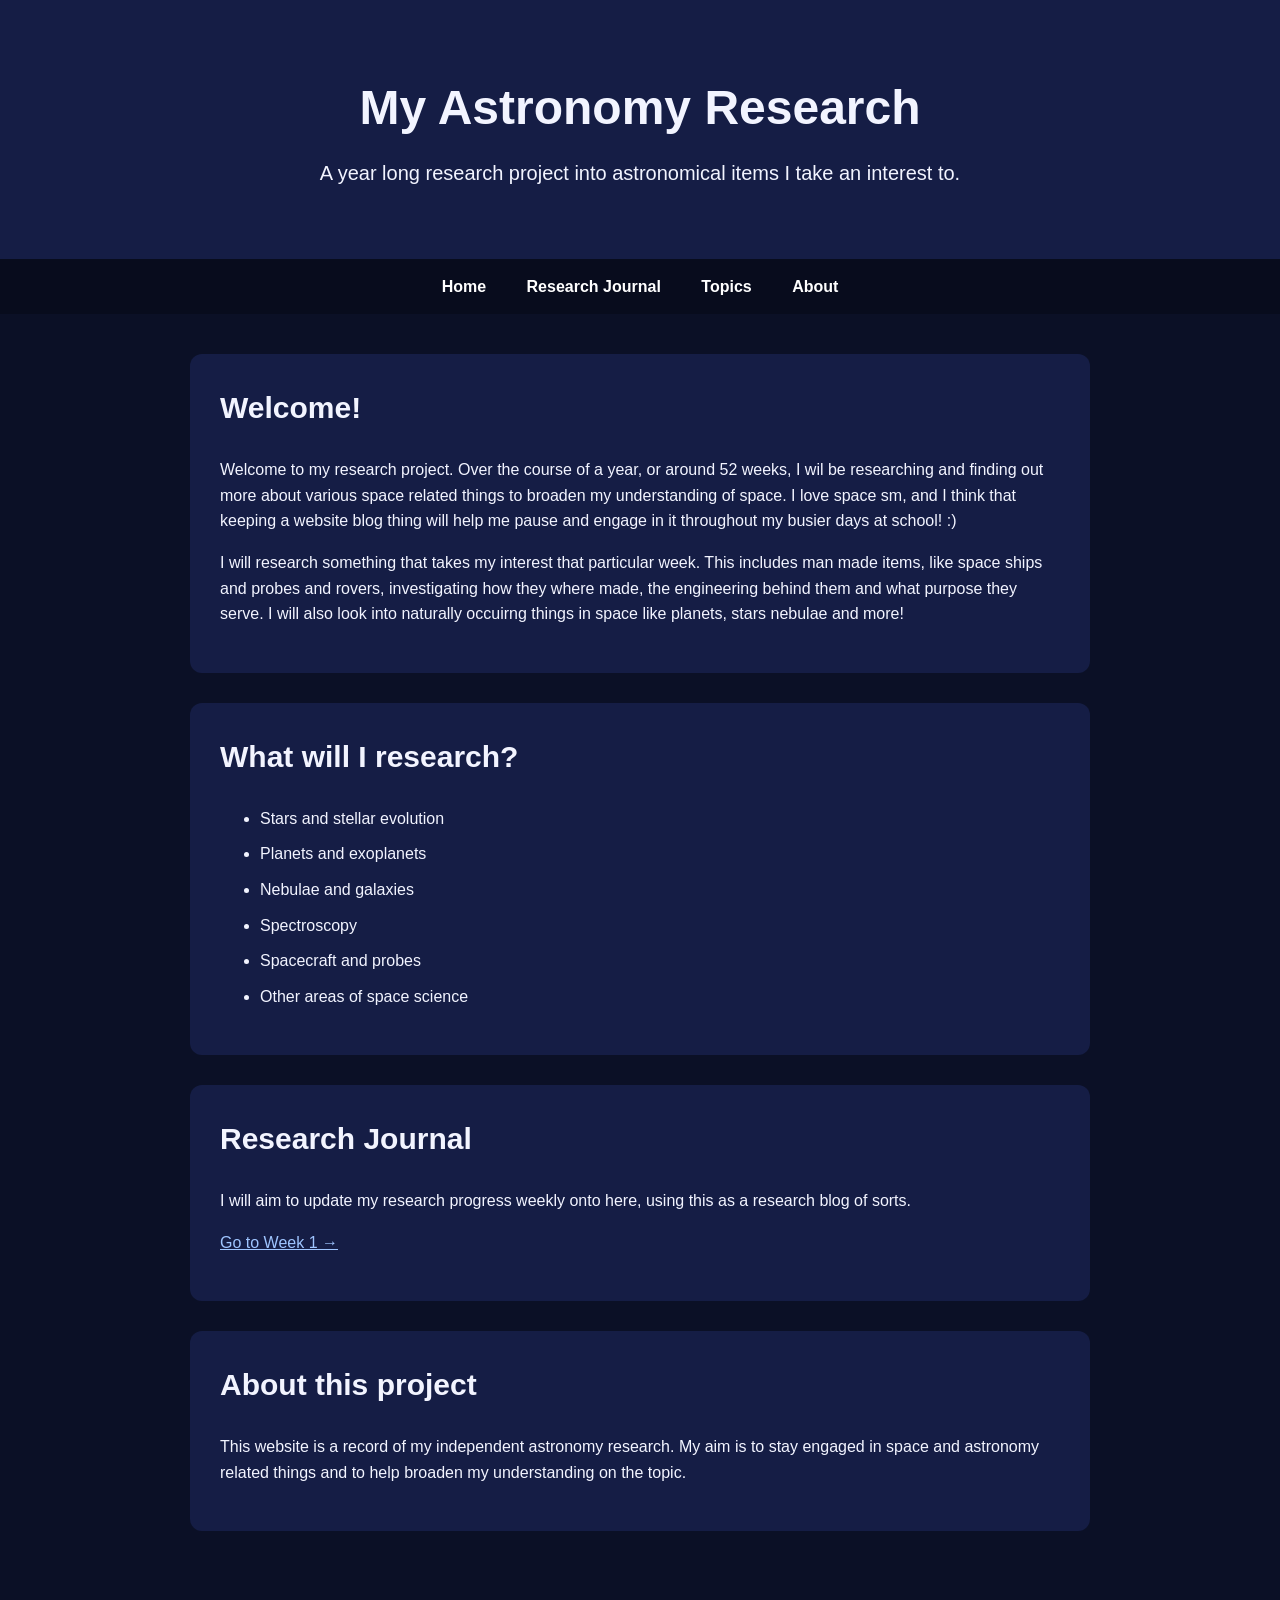
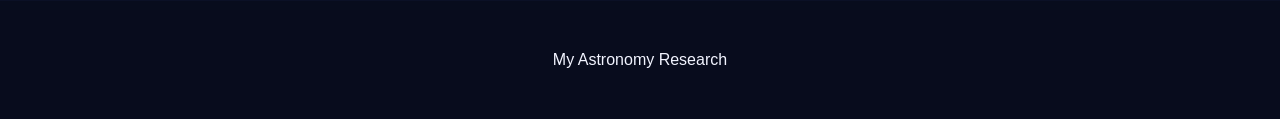
<file: index.html>
<!DOCTYPE html>
<html lang="en">

<head>
    <meta charset="UTF-8">
    <title>My Astronomy Research</title>
    <link rel="stylesheet" href="style.css">
</head>

<body>

    <header>
        <h1>My Astronomy Research</h1>
        <p>A year long research project into astronomical items I take an interest to.</p>
    </header>

    <nav>
        <a href="index.html">Home</a>
        <a href="research-journal.html">Research Journal</a>
        <a href="#topics">Topics</a>
        <a href="#about">About</a>
    </nav>

    <main>

        <section>
            <h2>Welcome!</h2>

            <p>
              Welcome to my research project. Over the course of a year,
              or around 52 weeks, I wil be researching and finding out more
              about various space related things to broaden my understanding
              of space. I love space sm, and I think that keeping a website blog
                thing will help me pause and engage in it throughout my busier days at school!
                :)
            </p>

            <p>
              I will research something that takes my interest that
              particular week. This includes man made items, like space ships and 
              probes and rovers, investigating how they where made, the engineering 
              behind them and what purpose they serve. I will also look into
              naturally occuirng things in space like planets, stars nebulae and more!
            </p>
        </section>

        <section id="topics">
            <h2>What will I research?</h2>
          

            <ul>
                <li>Stars and stellar evolution</li>
                <li>Planets and exoplanets</li>
                <li>Nebulae and galaxies</li>
                <li>Spectroscopy</li>
                <li>Spacecraft and probes</li>
                <li>Other areas of space science</li>
            </ul>
        </section>

        <section>
            <h2>Research Journal</h2>

            <p>
              I will aim to update my research progress weekly onto here,
              using this as a research blog of sorts.
            </p>

            <p>
                <a href="week-1a.html">Go to Week 1 →</a>
            </p>
        </section>

        <section id="about">
            <h2>About this project</h2>

            <p>
                This website is a record of my independent astronomy research.
                My aim is to stay engaged in space and astronomy related things 
                and to help broaden my understanding on the topic.
            </p>
        </section>

    </main>

    <footer>
        <p>My Astronomy Research</p>
    </footer>

</body>
</file>
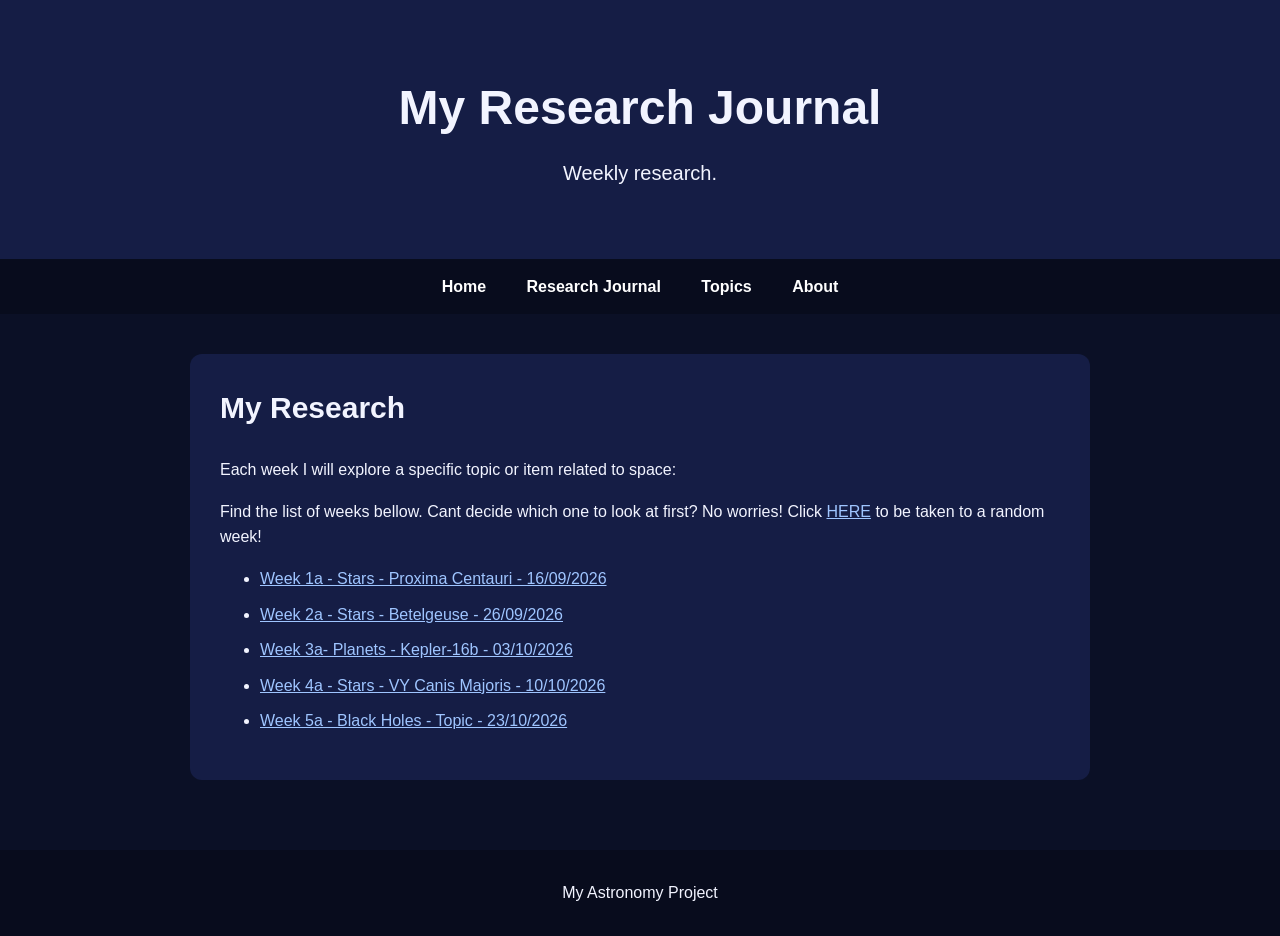
<file: research-journal.html>
<!DOCTYPE html>
<html lang="en">

<head>
  <meta charset="UTF=8">
  <title> Research Journal</title>
  <link rel="stylesheet" href="style.css">
</head>

<body>
  
  <header> 
  <h1>My Research Journal</h1>
  <p> Weekly research.</p>
  </header>

  <nav>
    <a href="index.html">Home</a>
    <a href="research-journal.html">Research Journal</a>
    <a href="index.html#topics">Topics</a>
    <a href="index.html#about">About</a>
  </nav>
  
  <main>

      <section>
        <h2>My Research</h2>

        <p>
          Each week I will explore a specific topic or item related to space:
        </p>
        <p>
          Find the list of weeks bellow. Cant decide which one to look at first? No worries!
          Click  <a href="week-1a" onclick="randomWeek(event)">HERE</a> to be taken to a random week!
        </p>
        <ul>
          <li><a href="week-1a.html">Week 1a - Stars - Proxima Centauri - 16/09/2026</a></li>
          <li><a href="week-2a.html">Week 2a - Stars - Betelgeuse - 26/09/2026</a></li>
          <li><a href="week-3a.html">Week 3a- Planets - Kepler-16b - 03/10/2026</a></li>
          <li><a href="week-4a.html">Week 4a - Stars - VY Canis Majoris - 10/10/2026</a></li>
          <li><a href="week-5a.html">Week 5a - Black Holes - Topic - 23/10/2026</a></li>
        </ul>
      
      </section>
  
  </main>

  <footer>
    My Astronomy Project
  </footer>

<script>
  function randomWeek(event) {
    event.preventDefault();
    
    const weeks = [
        "week-1a.html",
        "week-2a.html",
        "week-3a.html",
        "week-4a.html",
        "week-5a.html"
    ];

        const randomNumber = Math.floor(Math.random() * weeks.length);

        window.location.href = weeks[randomNumber];
    }
</script>
  
</body>

</html>
</file>
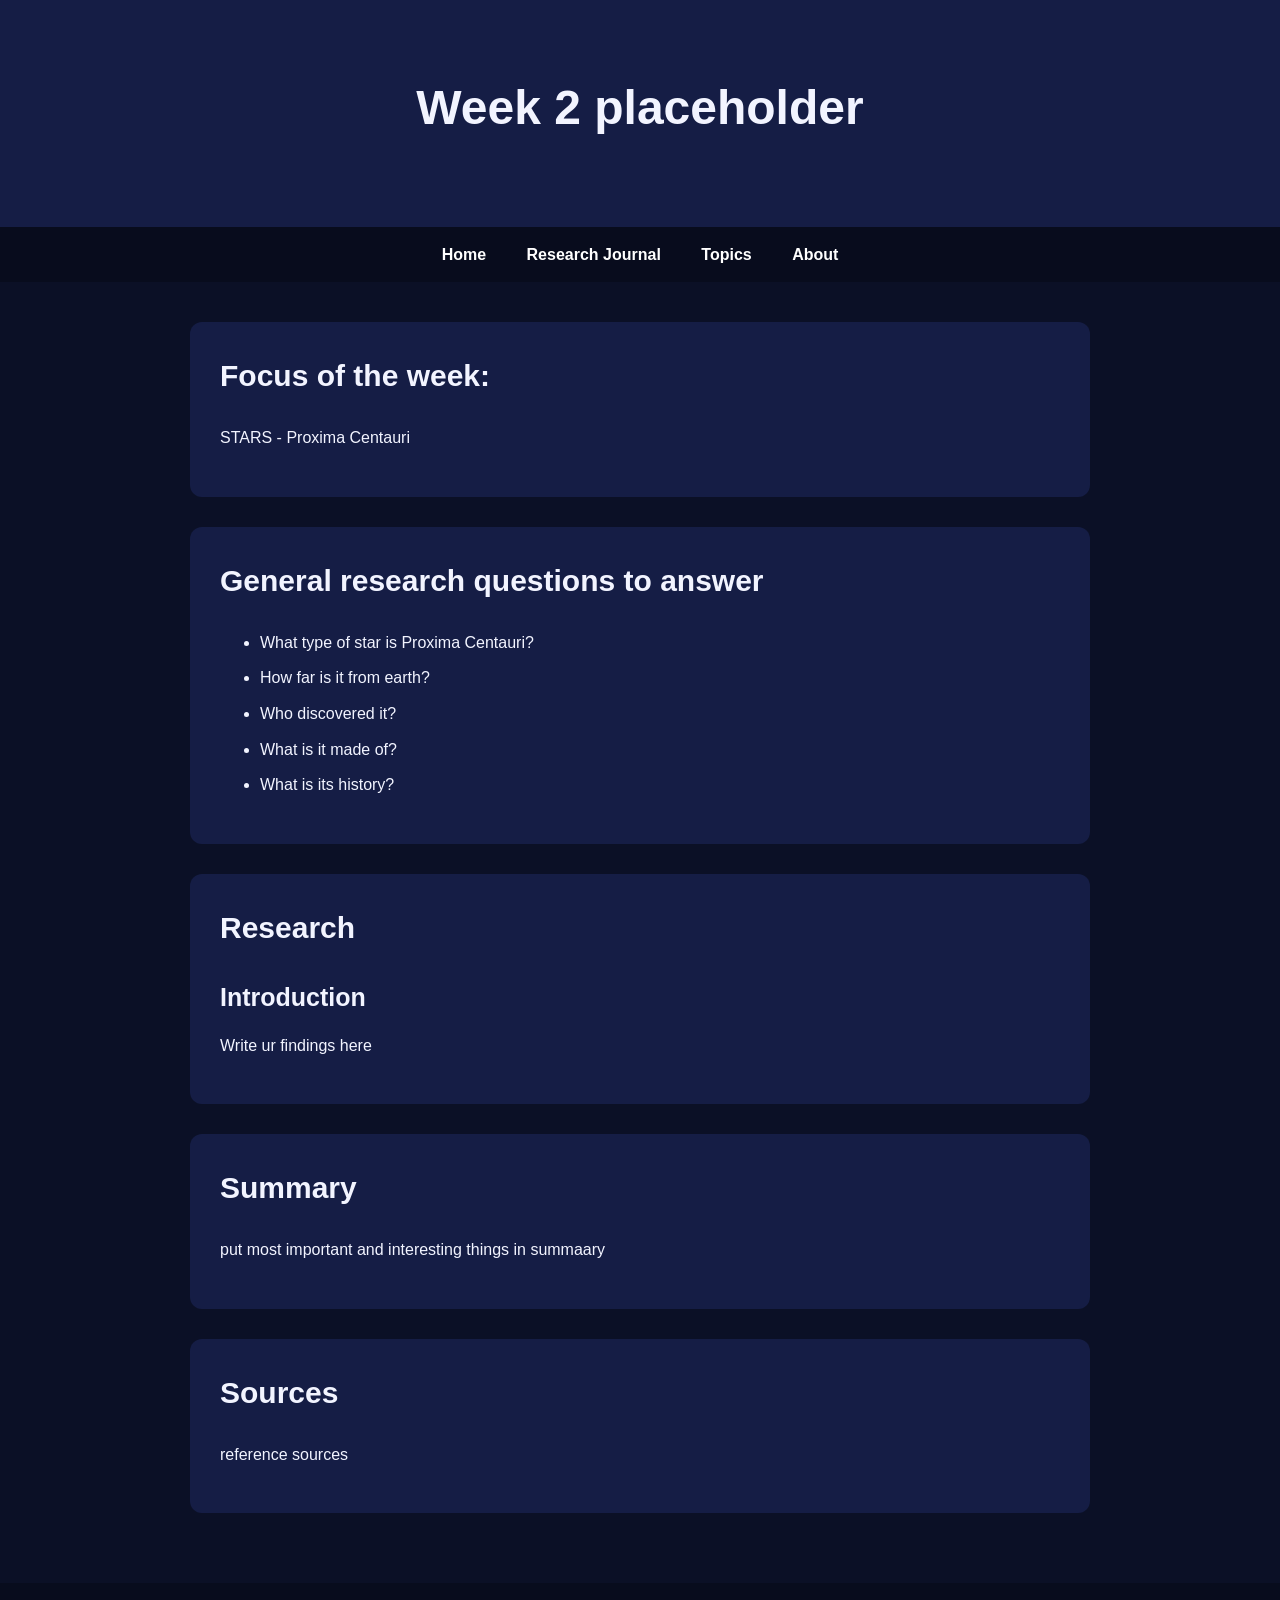
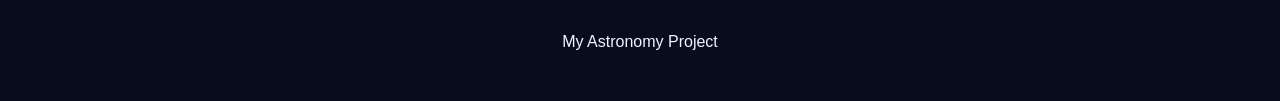
<file: template.html>
<!DOCTYPE html>
<html lang="en">

<head>
  <meta charset="UTF-8">
  <title>Week 2 placeholder </title>
  <link rel="stylesheet" href="style.css">
</head>

<body>
  <header>
    <h1>Week 2 placeholder</h1>
  </header>

  <nav>
    <a href="index.html">Home</a>
    <a href="research-journal.html">Research Journal</a>
    <a href="index.html#topics">Topics</a>
    <a href="index.html#about">About</a>
  </nav>

  <main>

    <section>
      <h2> Focus of the week:</h2>

      <p>
        STARS - Proxima Centauri
      </p>
    </section>

    <section>
      <h2> General research questions to answer</h2>

      <ul>
        <li>What type of star is Proxima Centauri?</li>
        <li>How far is it from earth?</li>
        <li>Who discovered it?</li>
        <li>What is it made of?</li>
        <li>What is its history?</li>
      </ul>
    </section>

    <section>
      <h2> Research</h2>
      <h3>Introduction</h3>
      <p>
        Write ur findings here
      </p>
    </section>

      <section>
        <h2>Summary</h2>

        <p>
          put most important and interesting things in summaary
        </p>
      </section>

    <section>
      <h2>Sources</h2>
       <p>
         reference sources
       </p>
    </section>
  </main>

  <footer>
   <p>My Astronomy Project</p>
  </footer>
  
</body>

</html>
</file>
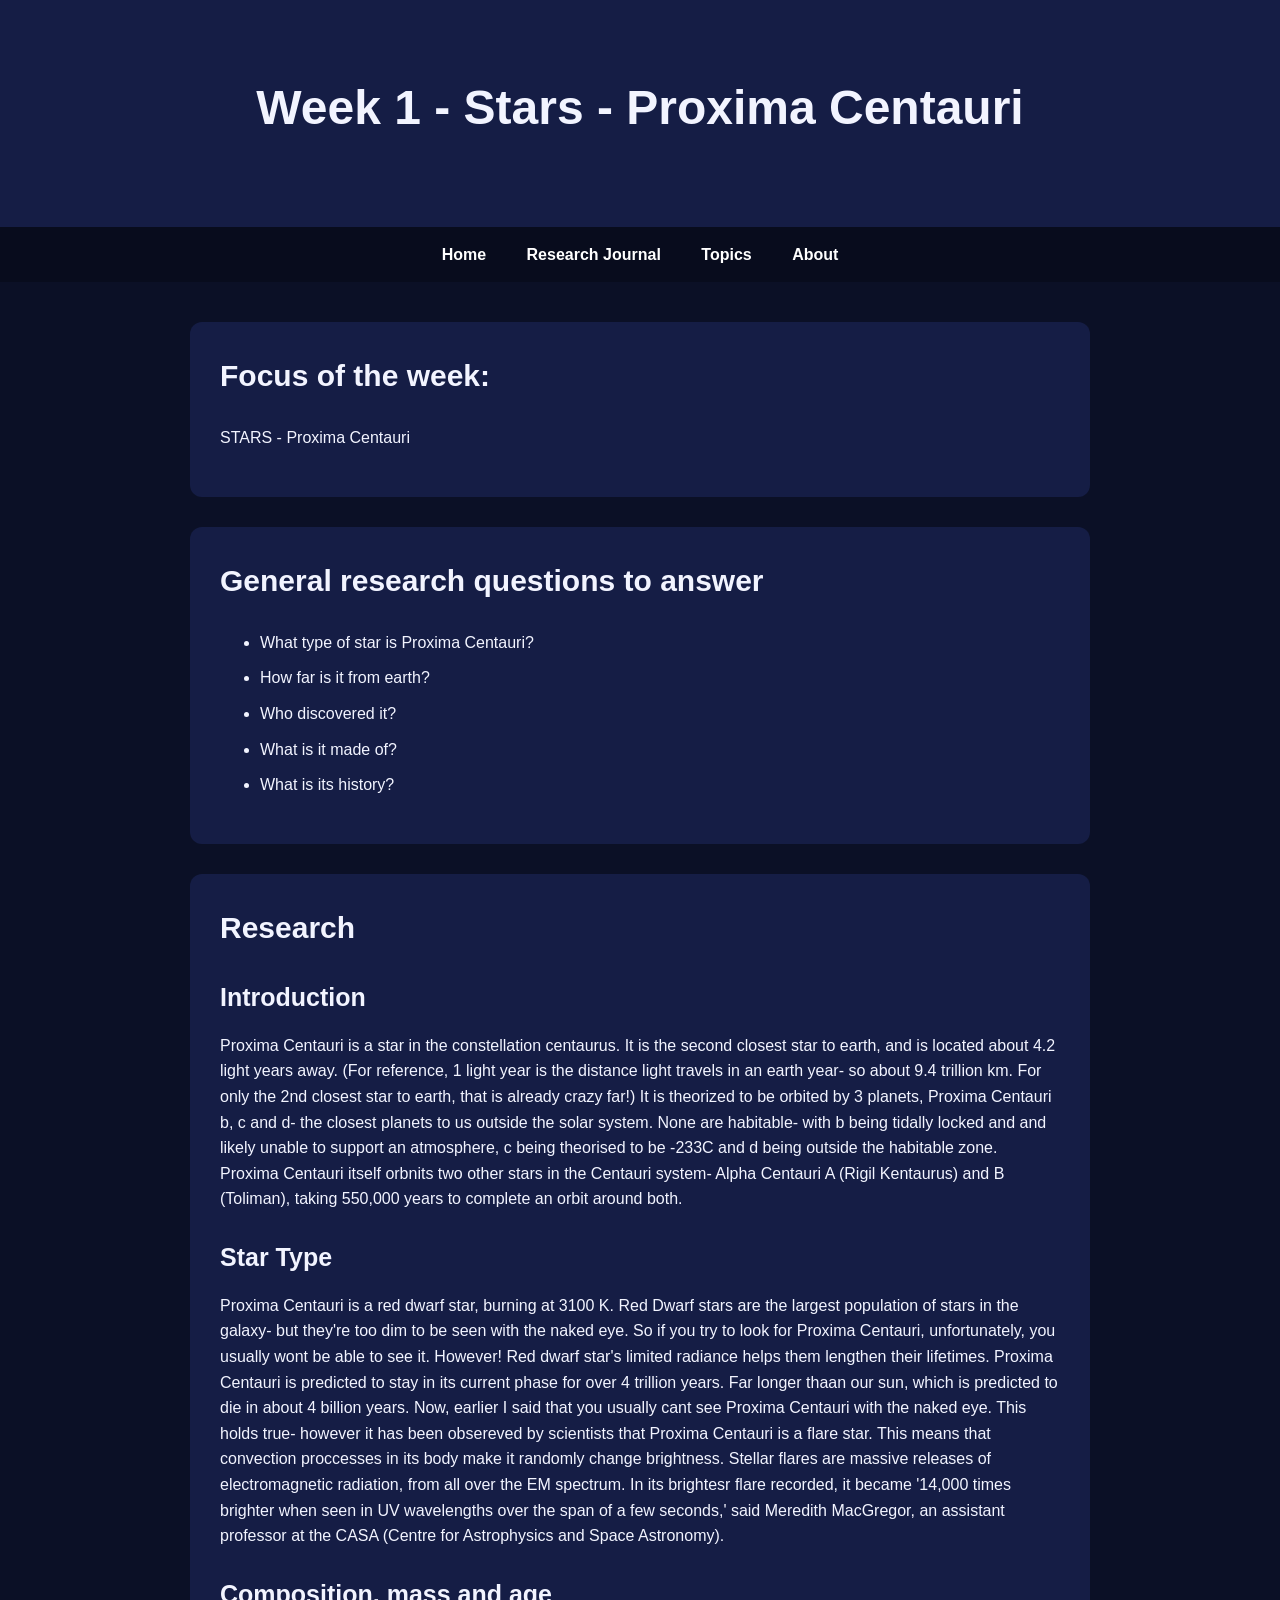
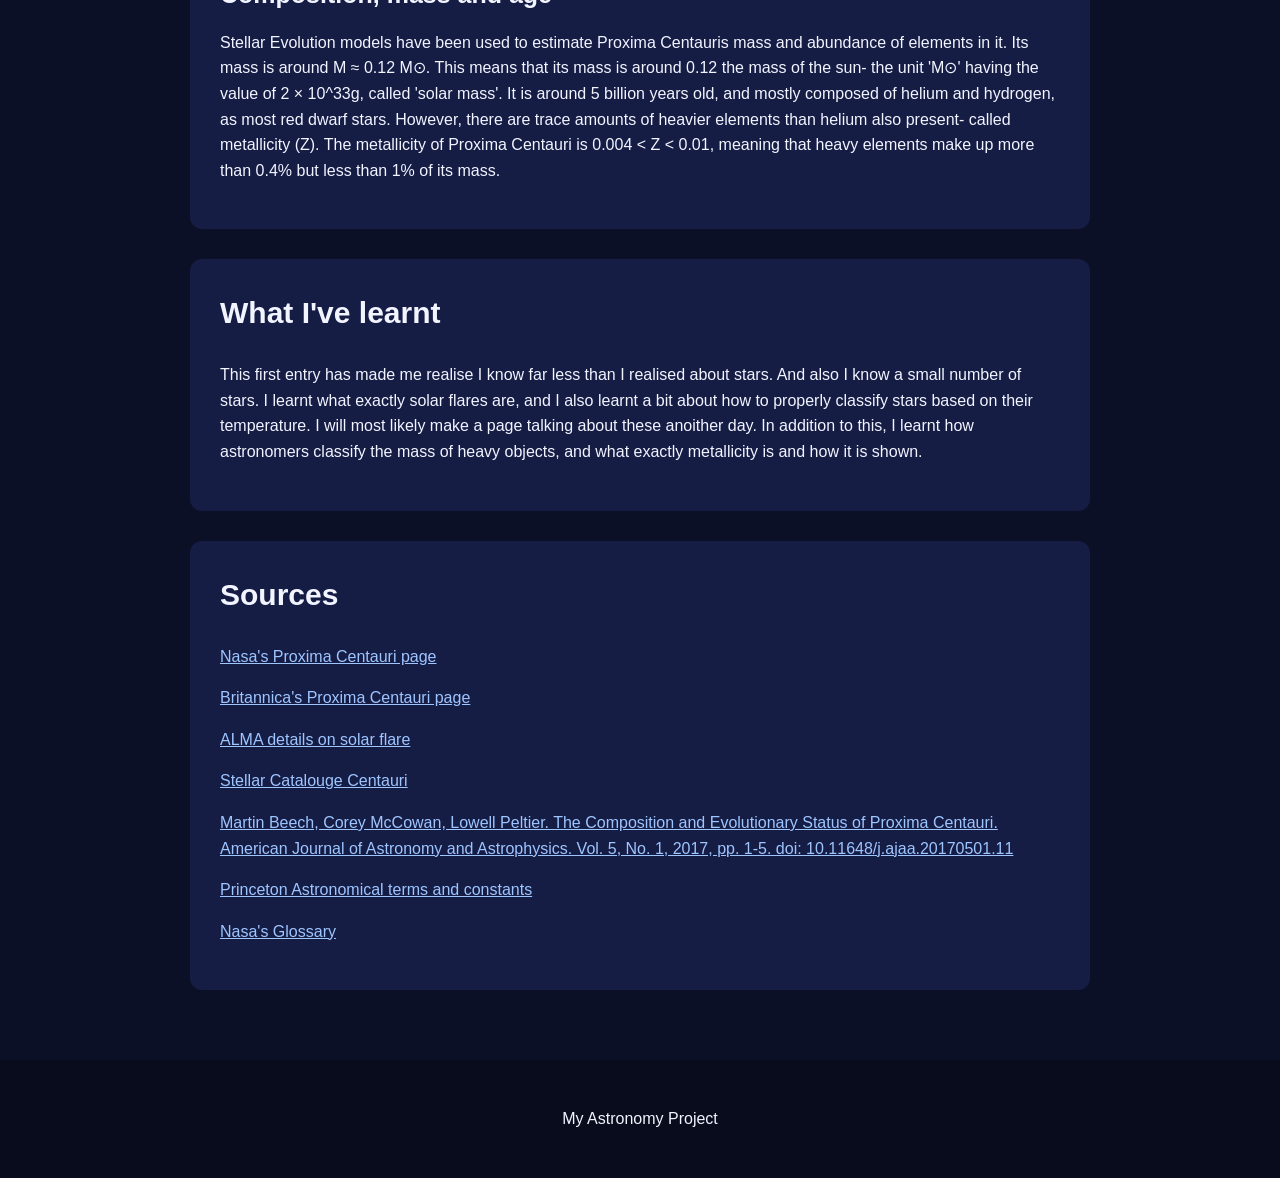
<file: week-1.html>
<!DOCTYPE html>
<html lang="en">

<head>
  <meta charset="UTF-8">
  <title>Week 1 - Stars - Proxima Centauri </title>
  <link rel="stylesheet" href="style.css">
</head>

<body>
  <header>
    <h1>Week 1 - Stars - Proxima Centauri</h1>
  </header>

  <nav>
    <a href="index.html">Home</a>
    <a href="research-journal.html">Research Journal</a>
    <a href="index.html#topics">Topics</a>
    <a href="index.html#about">About</a>
  </nav>

  <main>

    <section>
      <h2> Focus of the week:</h2>

      <p>
        STARS - Proxima Centauri
      </p>
    </section>

    <section>
      <h2> General research questions to answer</h2>

      <ul>
        <li>What type of star is Proxima Centauri?</li>
        <li>How far is it from earth?</li>
        <li>Who discovered it?</li>
        <li>What is it made of?</li>
        <li>What is its history?</li>
      </ul>
    </section>

    <section>
      <h2> Research</h2>
      <h3>Introduction</h3>
      <p>
        Proxima Centauri is a star in the constellation centaurus. It is the second closest star to earth, and is located about 4.2 light years away. (For reference, 1 light year is the distance light travels in an earth year-
        so about 9.4 trillion km. For only the 2nd closest star to earth, that is already crazy far!)
        It is theorized to be orbited by 3 planets, Proxima Centauri b, c and d- the closest planets to us outside the solar system. None are habitable- with b being tidally locked and
        and likely unable to support an atmosphere, c being theorised to be -233C and d being outside the habitable zone.
        Proxima Centauri itself orbnits two other stars in the Centauri system- Alpha Centauri A (Rigil Kentaurus) and B (Toliman), taking 550,000 years to complete an orbit around both.
        </p>
      <h3>Star Type</h3>
      <p>Proxima Centauri is a red dwarf star, burning at 3100 K. Red Dwarf stars are the largest population of stars in the galaxy- but they're too dim to be seen with the naked eye.
        So if you try to look for Proxima Centauri, unfortunately, you usually wont be able to see it. However! Red dwarf star's limited radiance helps them lengthen their lifetimes. Proxima Centauri is predicted to stay
        in its current phase for over 4 trillion years. Far longer thaan our sun, which is predicted to die in about 4 billion years.
        Now, earlier I said that you usually cant see Proxima Centauri with the naked eye. This holds true- however it has been obsereved by scientists that Proxima Centauri is a flare star. This means that convection proccesses
        in its body make it randomly change brightness. Stellar flares are massive releases of electromagnetic radiation, from all over the EM spectrum. In its brightesr flare recorded, it became '14,000 times brighter when
        seen in UV wavelengths over the span of a few seconds,' said Meredith MacGregor, an assistant professor at the CASA (Centre for Astrophysics and Space Astronomy).
      </p>
      <h3>Composition, mass and age</h3>
      <p>Stellar Evolution models have been used to estimate Proxima Centauris mass and abundance of elements in it. Its mass
      is around M ≈ 0.12 M⊙. This means that its mass is around 0.12 the mass of the sun- the unit 'M⊙' having the value of
       2 × 10^33g, called 'solar mass'. It is around 5 billion years old, and mostly composed of helium and hydrogen,
        as most red dwarf stars. However, there are trace amounts of heavier elements than helium also present- called metallicity (Z). The metallicity of 
        Proxima Centauri is 0.004 < Z < 0.01, meaning that heavy elements make up more than 0.4% but less than 1% of its mass.
        
      </p>
    </section>

      <section>
        <h2>What I've learnt</h2>
        <p>This first entry has made me realise I know far less than I realised about stars. And also I know a small number of stars. I learnt what exactly solar flares are,
          and I also learnt a bit about how to properly classify stars based on their temperature. I will most likely make
          a page talking about these anoither day. In addition to this, I learnt how astronomers classify the mass of heavy objects, and 
          what exactly metallicity is and how it is shown. 
        </p>
      </section>

    <section>
      <h2>Sources</h2>
      
       <p>  <a href="https://science.nasa.gov/asset/hubble/proxima-centauri/">Nasa's Proxima Centauri page</a> </p>
       <p>  <a href="https://www.britannica.com/science/Proxima-Centauri">Britannica's Proxima Centauri page</a> </p>
       <p>  <a href="https://www.almaobservatory.org/en/press-releases/alma-unveils-new-details-of-the-flares-of-proxima-centauri/">ALMA details on solar flare</a> </p>
       <p>  <a href="https://www.stellarcatalog.com/stars/alpha-centauri-a">Stellar Catalouge Centauri</a> </p>
       <p>  <a href="https://www.academia.edu/168397887/The_Composition_and_Evolutionary_Status_of_Proxima_Centauri">Martin Beech, Corey McCowan, Lowell Peltier. The Composition and Evolutionary Status of Proxima Centauri. American Journal of 
Astronomy and Astrophysics. Vol. 5, No. 1, 2017, pp. 1-5. doi: 10.11648/j.ajaa.20170501.11 </a> </p>
        <p>  <a href="https://www.astro.princeton.edu/~gk/A403/constants.pdf">Princeton Astronomical terms and constants</a> </p>
        <p> <a href="https://science.nasa.gov/universe/glossary/#M">Nasa's Glossary</a> </p>
          <a href=""></a>
      
    </section>
  </main>

  <footer>
   <p>My Astronomy Project</p>
  </footer>
  
</body>

</html>
</file>
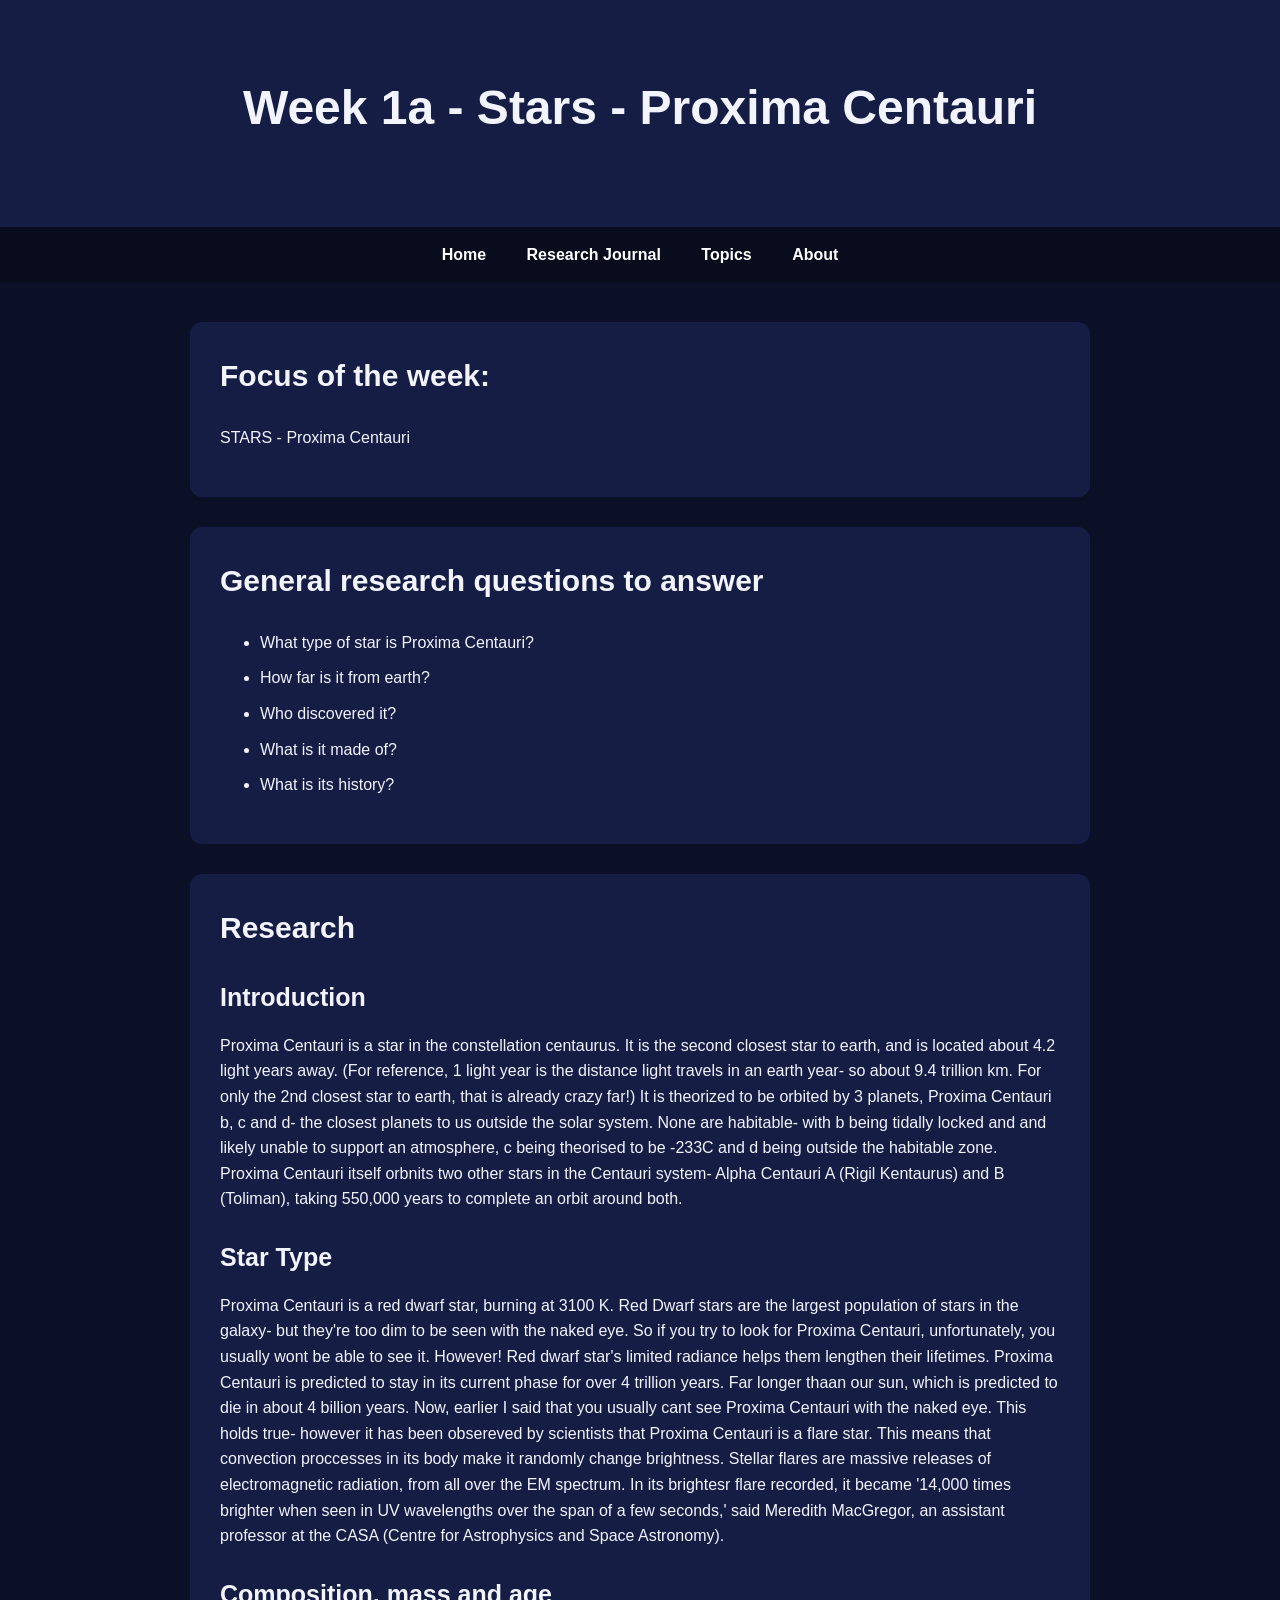
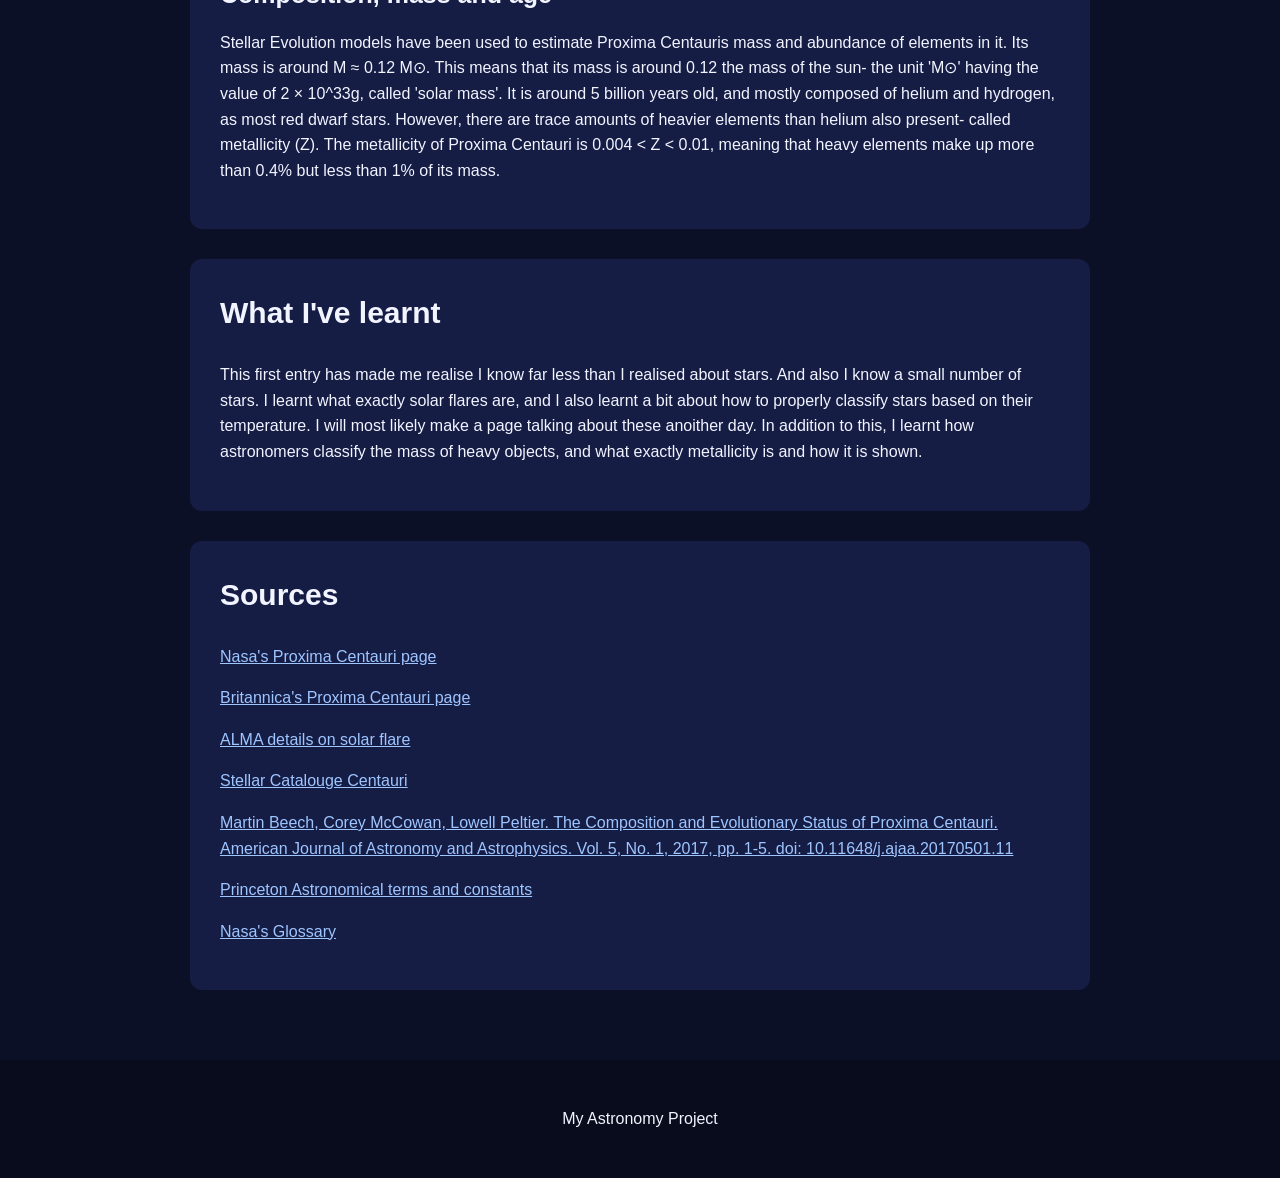
<file: week-1a.html>
<!DOCTYPE html>
<html lang="en">

<head>
  <meta charset="UTF-8">
  <title>Week 1a - Stars - Proxima Centauri - 19/09/2026 </title>
  <link rel="stylesheet" href="style.css">
</head>

<body>
  <header>
    <h1>Week 1a - Stars - Proxima Centauri</h1>
  </header>

  <nav>
    <a href="index.html">Home</a>
    <a href="research-journal.html">Research Journal</a>
    <a href="index.html#topics">Topics</a>
    <a href="index.html#about">About</a>
  </nav>

  <main>

    <section>
      <h2> Focus of the week:</h2>

      <p>
        STARS - Proxima Centauri
      </p>
    </section>

    <section>
      <h2> General research questions to answer</h2>

      <ul>
        <li>What type of star is Proxima Centauri?</li>
        <li>How far is it from earth?</li>
        <li>Who discovered it?</li>
        <li>What is it made of?</li>
        <li>What is its history?</li>
      </ul>
    </section>

    <section>
      <h2> Research</h2>
      <h3>Introduction</h3>
      <p>
        Proxima Centauri is a star in the constellation centaurus. It is the second closest star to earth, and is located about 4.2 light years away. (For reference, 1 light year is the distance light travels in an earth year-
        so about 9.4 trillion km. For only the 2nd closest star to earth, that is already crazy far!)
        It is theorized to be orbited by 3 planets, Proxima Centauri b, c and d- the closest planets to us outside the solar system. None are habitable- with b being tidally locked and
        and likely unable to support an atmosphere, c being theorised to be -233C and d being outside the habitable zone.
        Proxima Centauri itself orbnits two other stars in the Centauri system- Alpha Centauri A (Rigil Kentaurus) and B (Toliman), taking 550,000 years to complete an orbit around both.
        </p>
      <h3>Star Type</h3>
      <p>Proxima Centauri is a red dwarf star, burning at 3100 K. Red Dwarf stars are the largest population of stars in the galaxy- but they're too dim to be seen with the naked eye.
        So if you try to look for Proxima Centauri, unfortunately, you usually wont be able to see it. However! Red dwarf star's limited radiance helps them lengthen their lifetimes. Proxima Centauri is predicted to stay
        in its current phase for over 4 trillion years. Far longer thaan our sun, which is predicted to die in about 4 billion years.
        Now, earlier I said that you usually cant see Proxima Centauri with the naked eye. This holds true- however it has been obsereved by scientists that Proxima Centauri is a flare star. This means that convection proccesses
        in its body make it randomly change brightness. Stellar flares are massive releases of electromagnetic radiation, from all over the EM spectrum. In its brightesr flare recorded, it became '14,000 times brighter when
        seen in UV wavelengths over the span of a few seconds,' said Meredith MacGregor, an assistant professor at the CASA (Centre for Astrophysics and Space Astronomy).
      </p>
      <h3>Composition, mass and age</h3>
      <p>Stellar Evolution models have been used to estimate Proxima Centauris mass and abundance of elements in it. Its mass
      is around M ≈ 0.12 M⊙. This means that its mass is around 0.12 the mass of the sun- the unit 'M⊙' having the value of
       2 × 10^33g, called 'solar mass'. It is around 5 billion years old, and mostly composed of helium and hydrogen,
        as most red dwarf stars. However, there are trace amounts of heavier elements than helium also present- called metallicity (Z). The metallicity of 
        Proxima Centauri is 0.004 < Z < 0.01, meaning that heavy elements make up more than 0.4% but less than 1% of its mass.
        
      </p>
    </section>

      <section>
        <h2>What I've learnt</h2>
        <p>This first entry has made me realise I know far less than I realised about stars. And also I know a small number of stars. I learnt what exactly solar flares are,
          and I also learnt a bit about how to properly classify stars based on their temperature. I will most likely make
          a page talking about these anoither day. In addition to this, I learnt how astronomers classify the mass of heavy objects, and 
          what exactly metallicity is and how it is shown. 
        </p>
      </section>

    <section>
      <h2>Sources</h2>
      
       <p>  <a href="https://science.nasa.gov/asset/hubble/proxima-centauri/">Nasa's Proxima Centauri page</a> </p>
       <p>  <a href="https://www.britannica.com/science/Proxima-Centauri">Britannica's Proxima Centauri page</a> </p>
       <p>  <a href="https://www.almaobservatory.org/en/press-releases/alma-unveils-new-details-of-the-flares-of-proxima-centauri/">ALMA details on solar flare</a> </p>
       <p>  <a href="https://www.stellarcatalog.com/stars/alpha-centauri-a">Stellar Catalouge Centauri</a> </p>
       <p>  <a href="https://www.academia.edu/168397887/The_Composition_and_Evolutionary_Status_of_Proxima_Centauri">Martin Beech, Corey McCowan, Lowell Peltier. The Composition and Evolutionary Status of Proxima Centauri. American Journal of 
Astronomy and Astrophysics. Vol. 5, No. 1, 2017, pp. 1-5. doi: 10.11648/j.ajaa.20170501.11 </a> </p>
        <p>  <a href="https://www.astro.princeton.edu/~gk/A403/constants.pdf">Princeton Astronomical terms and constants</a> </p>
        <p> <a href="https://science.nasa.gov/universe/glossary/#M">Nasa's Glossary</a> </p>
          <a href=""></a>
      
    </section>
  </main>

  <footer>
   <p>My Astronomy Project</p>
  </footer>
  
</body>

</html>
</file>
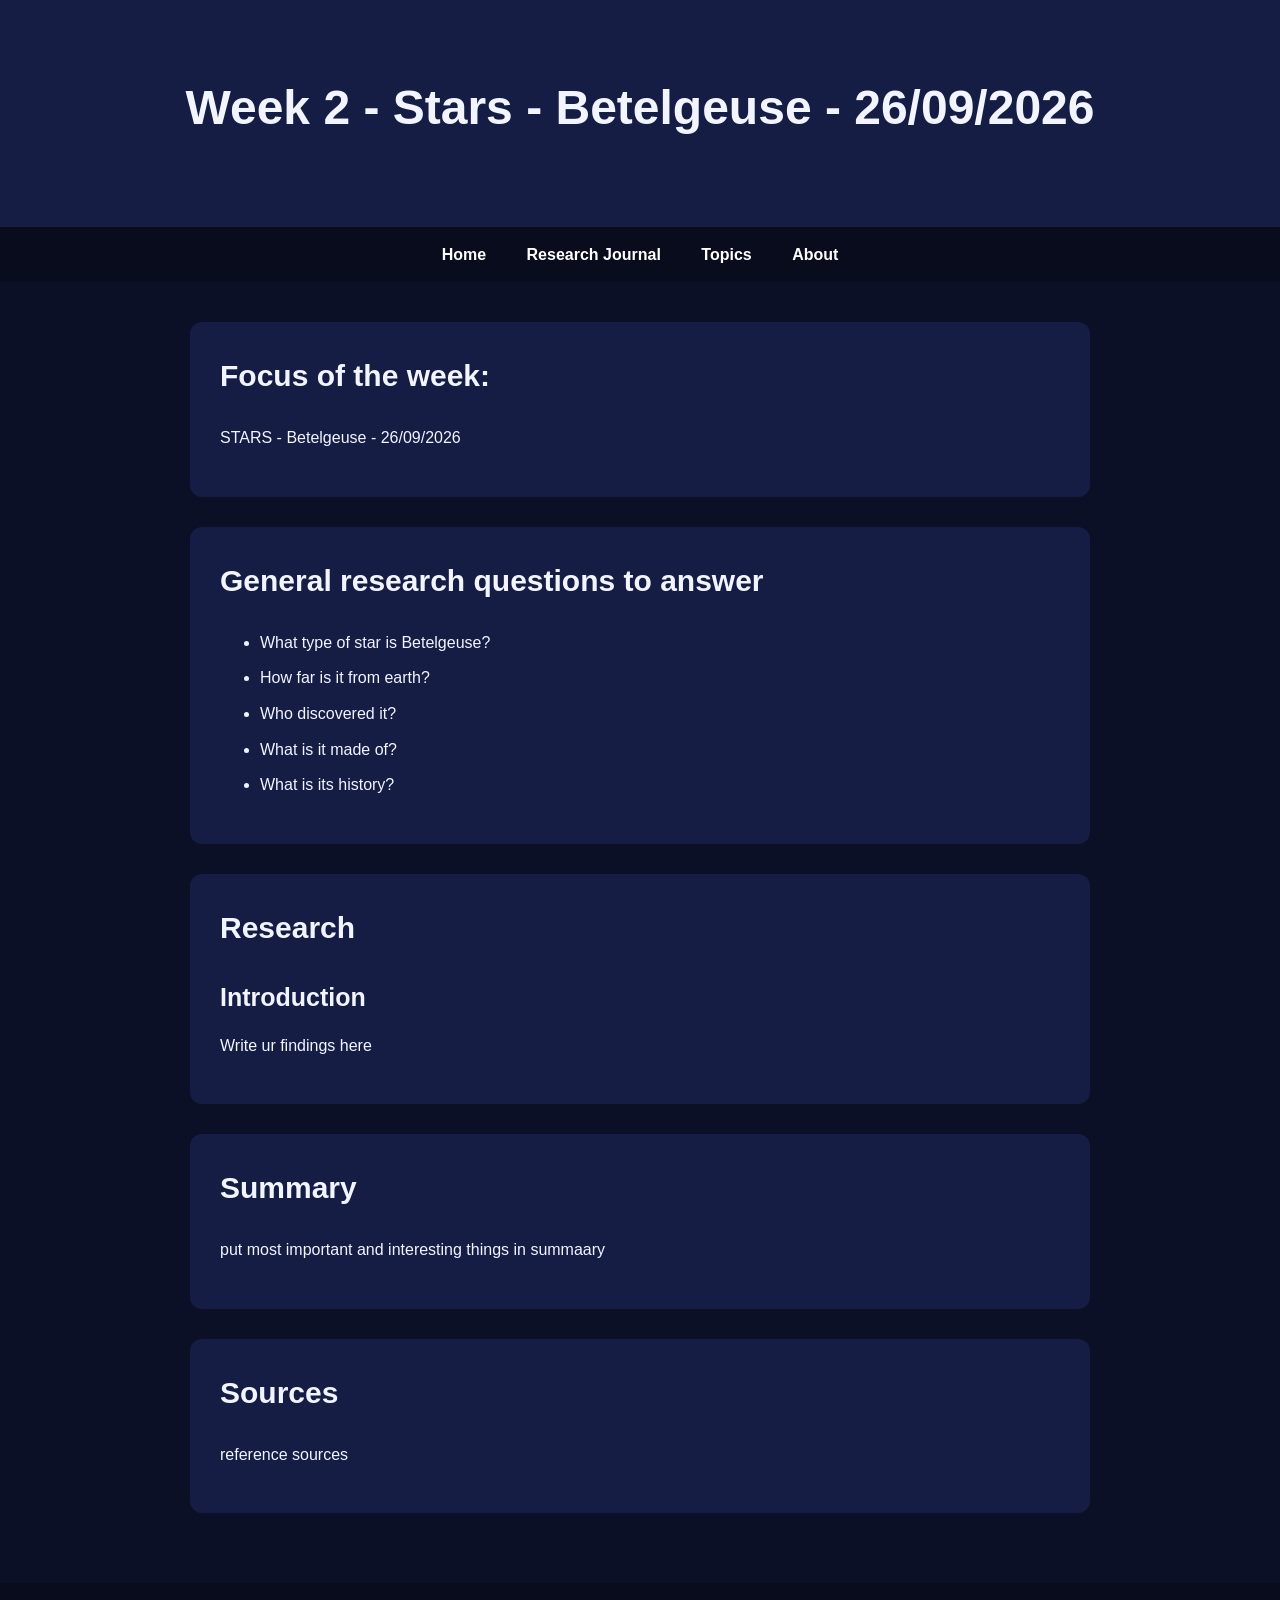
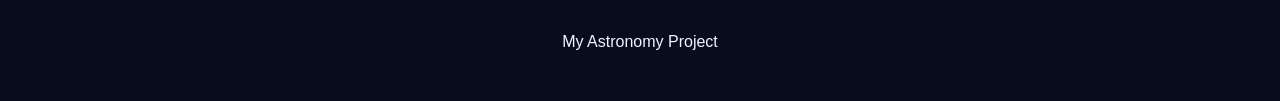
<file: week-1b.html>
<!DOCTYPE html>
<html lang="en">

<head>
  <meta charset="UTF-8">
  <title>Week 2 </title>
  <link rel="stylesheet" href="style.css">
</head>

<body>
  <header>
    <h1>Week 2 - Stars - Betelgeuse - 26/09/2026</h1>
  </header>

  <nav>
    <a href="index.html">Home</a>
    <a href="research-journal.html">Research Journal</a>
    <a href="index.html#topics">Topics</a>
    <a href="index.html#about">About</a>
  </nav>

  <main>

    <section>
      <h2> Focus of the week:</h2>

      <p>
        STARS - Betelgeuse - 26/09/2026
      </p>
    </section>

    <section>
      <h2> General research questions to answer</h2>

      <ul>
        <li>What type of star is Betelgeuse?</li>
        <li>How far is it from earth?</li>
        <li>Who discovered it?</li>
        <li>What is it made of?</li>
        <li>What is its history?</li>
      </ul>
    </section>

    <section>
      <h2> Research</h2>
      <h3>Introduction</h3>
      <p>
        Write ur findings here
      </p>
    </section>

      <section>
        <h2>Summary</h2>

        <p>
          put most important and interesting things in summaary
        </p>
      </section>

    <section>
      <h2>Sources</h2>
       <p>
         reference sources
       </p>
    </section>
  </main>

  <footer>
   <p>My Astronomy Project</p>
  </footer>
  
</body>

</html>
</file>
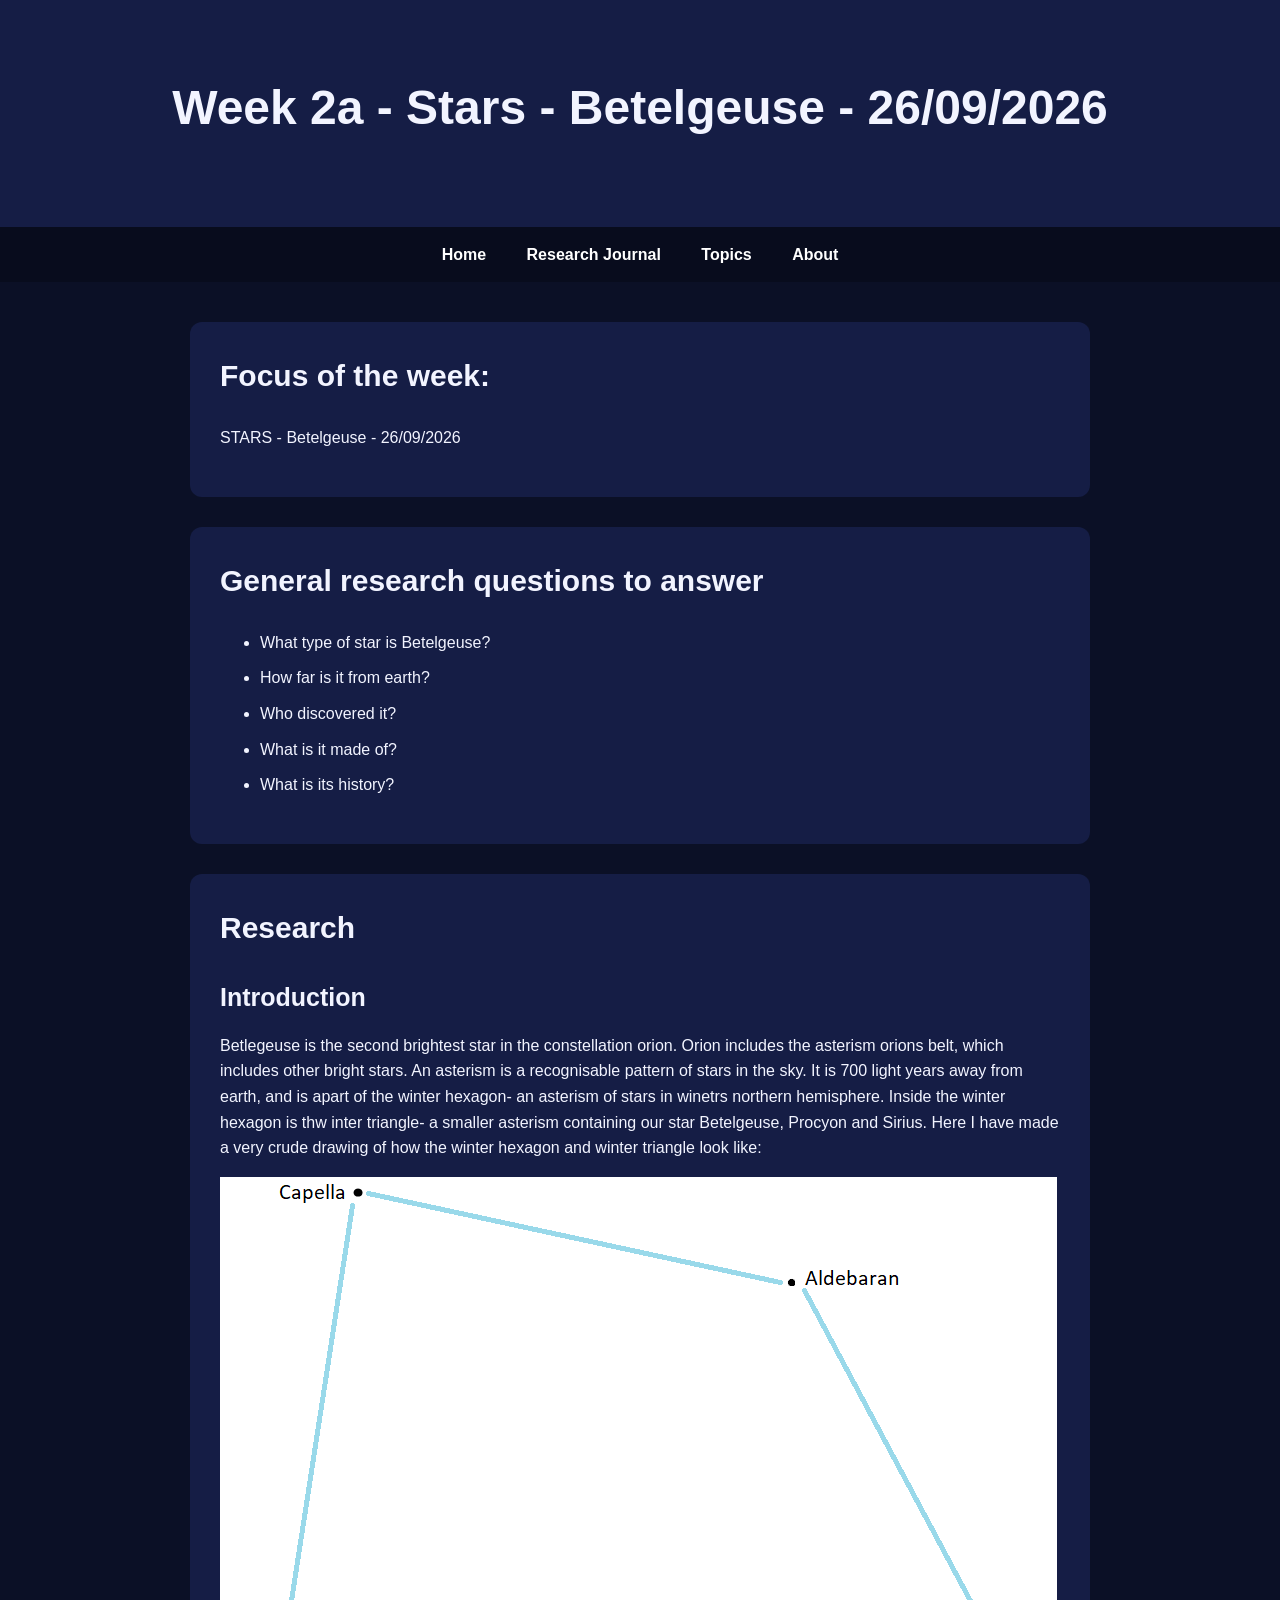
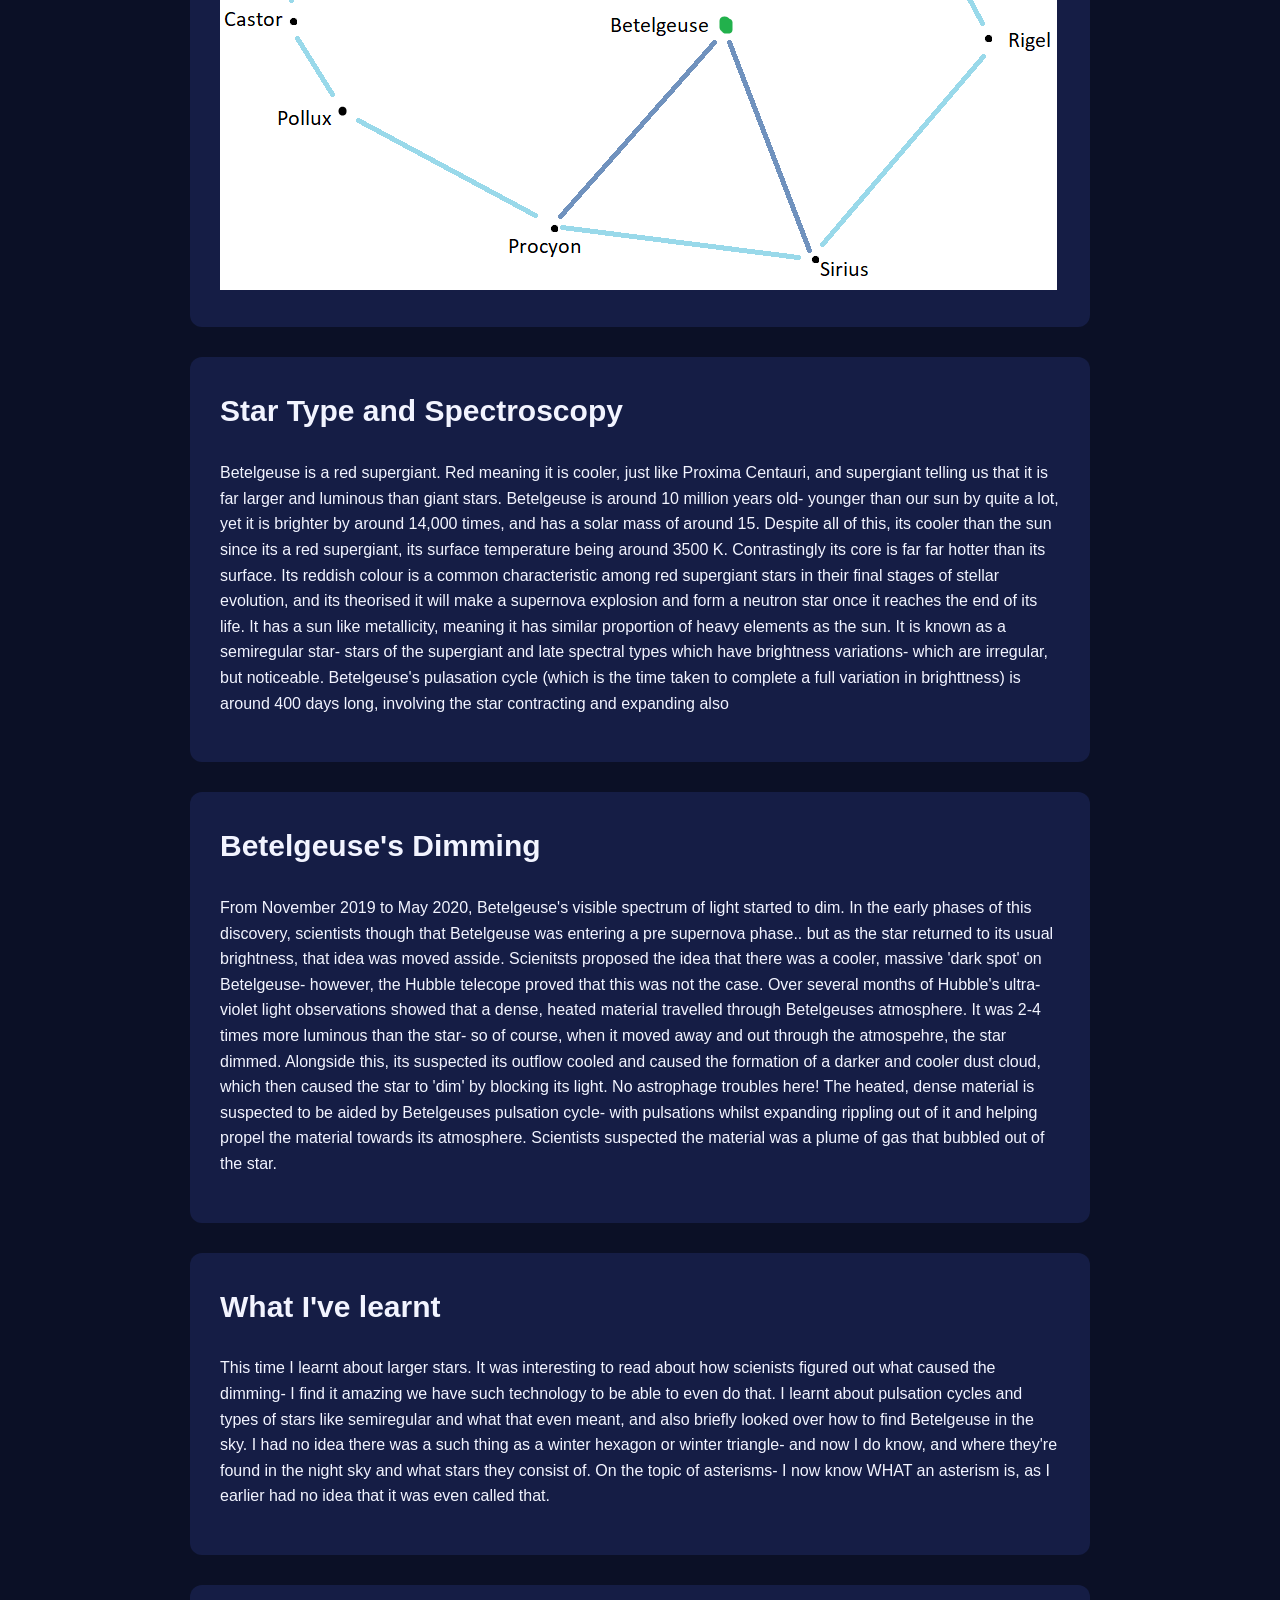
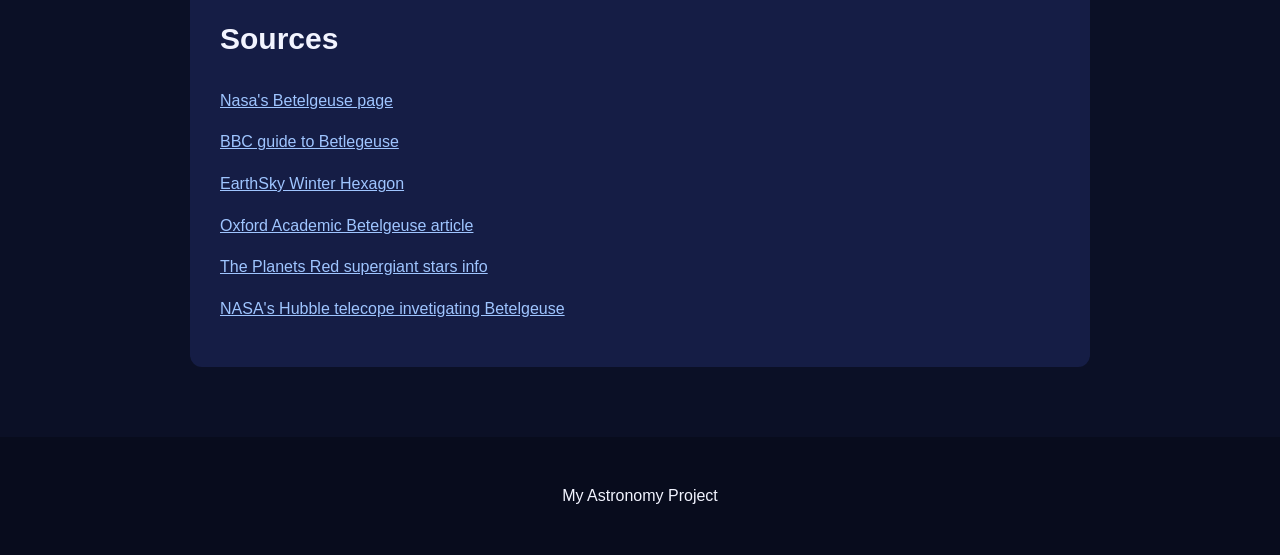
<file: week-2a.html>
<!DOCTYPE html>
<html lang="en">

<head>
  <meta charset="UTF-8">
  <title>Week 2 </title>
  <link rel="stylesheet" href="style.css">
</head>

<body>
  <header>
    <h1>Week 2a - Stars - Betelgeuse - 26/09/2026</h1>
  </header>

  <nav>
    <a href="index.html">Home</a>
    <a href="research-journal.html">Research Journal</a>
    <a href="index.html#topics">Topics</a>
    <a href="index.html#about">About</a>
  </nav>

  <main>

    <section>
      <h2> Focus of the week:</h2>

      <p>
        STARS - Betelgeuse - 26/09/2026
      </p>
    </section>

    <section>
      <h2> General research questions to answer</h2>

      <ul>
        <li>What type of star is Betelgeuse?</li>
        <li>How far is it from earth?</li>
        <li>Who discovered it?</li>
        <li>What is it made of?</li>
        <li>What is its history?</li>
      </ul>
    </section>

    <section>
      <h2> Research</h2>
      <h3>Introduction</h3>
      <p>
        Betlegeuse is the second brightest star in the constellation orion. Orion includes the asterism orions belt, which includes other bright stars. An asterism is a recognisable pattern of stars in the sky.
        It is 700 light years away from earth, and is apart of the winter hexagon- an asterism of stars in winetrs northern hemisphere. Inside the winter hexagon is thw inter triangle- a smaller asterism containing  
        our star Betelgeuse, Procyon and Sirius. Here I have made a very crude drawing of how the winter hexagon and winter triangle look like:
      </p>
      <img src="Winter hexagon.png" alt="Rough drawing of Winter Hexagon">
    
    </section>

      <section>
        <h2>Star Type and Spectroscopy</h2>

        <p>
         Betelgeuse is a red supergiant. Red meaning it is cooler, just like Proxima Centauri, and supergiant telling us that it is far larger and luminous than giant stars. Betelgeuse is around 10 million years old- younger than our sun
          by quite a lot, yet it is brighter by around 14,000 times, and has a solar mass of around 15. Despite all of this, its cooler than the sun since its a red supergiant, its surface temperature being around 3500 K. Contrastingly its core is far far hotter than its surface. Its reddish colour
          is a common characteristic among red supergiant stars in their final stages of stellar evolution, and its theorised it will make a supernova explosion and form a neutron star once it reaches the end of its life. 
          It has a sun like metallicity, meaning it has similar proportion of heavy elements as the sun.
          It is known as a semiregular star- stars of the supergiant and late spectral types which have brightness variations- which are irregular, but noticeable. Betelgeuse's pulasation cycle (which is the time taken to complete a full variation in brighttness) is around 400 days long, involving the star contracting and expanding also
         
      </section>
      <section>
        <h2>Betelgeuse's Dimming</h2>
        <p>
          From November 2019 to May 2020, Betelgeuse's visible spectrum of light started to dim. In the early phases of this discovery, scientists though that Betelgeuse was entering a pre supernova phase.. but as the star returned to its usual brightness, that idea was moved asside. Scienitsts proposed the idea that there was a cooler, massive 'dark spot' on Betelgeuse- however, the Hubble telecope proved that this was not the case.
          Over several months of Hubble's ultra-violet light observations showed that a dense, heated material travelled through Betelgeuses atmosphere. It was 2-4 times more luminous than the star- so of course, when it moved away and out through the atmospehre, the star dimmed. Alongside this, its suspected its outflow
          cooled and caused the formation of a darker and cooler dust cloud, which then caused the star to 'dim' by blocking its light. No astrophage troubles here!
          The heated, dense material is suspected to be aided by Betelgeuses pulsation cycle- with pulsations whilst expanding rippling out of it and helping propel the material towards its atmosphere. Scientists suspected the material was a plume of gas that bubbled out of the star.
          
        </p>
      </section>

    <section>
      <h2>What I've learnt</h2>
      <p>
        This time I learnt about larger stars. It was interesting to read about how scienists figured out what caused the dimming- I find it amazing we have such technology to be able to even do that. I learnt about pulsation cycles and types of stars like semiregular and what that even meant,
        and also briefly looked over how to find Betelgeuse in the sky. I had no idea there was a such thing as a winter hexagon or winter triangle- and now I do know, and where they're found in the night sky and what stars they consist of. On the topic of asterisms- I now know WHAT an asterism is,
        as I earlier had no idea that it was even called that.
      </p>
    </section>


    
    <section>
      <h2>Sources</h2>
        <p>  <a href="https://science.nasa.gov/universe/what-is-betelgeuse-inside-the-strange-volatile-star/#hds-sidebar-nav-4">Nasa's Betelgeuse page</a> </p>
       <p>  <a href="https://www.skyatnightmagazine.com/space-science/star-betelgeuse">BBC guide to Betlegeuse</a> </p>
       <p>  <a href="https://earthsky.org/favorite-star-patterns/winter-hexagon-highlights-brightest-winter-stars/">EarthSky Winter Hexagon</a> </p>
       <p>  <a href="https://academic.oup.com/mnrasl/article/527/1/L88/7284409?login=false">Oxford Academic Betelgeuse article</a> </p>
       <p>  <a href="https://theplanets.org/red-supergiant-star-facts/">The Planets Red supergiant stars info</a> </p>
      <p>  <a href="https://science.nasa.gov/missions/hubble/hubble-finds-that-betelgeuses-mysterious-dimming-is-due-to-a-traumatic-outburst/">NASA's Hubble telecope invetigating Betelgeuse</a> </p>
  
    </section>
  </main>

  <footer>
   <p>My Astronomy Project</p>
  </footer>
  
</body>

</html>
</file>
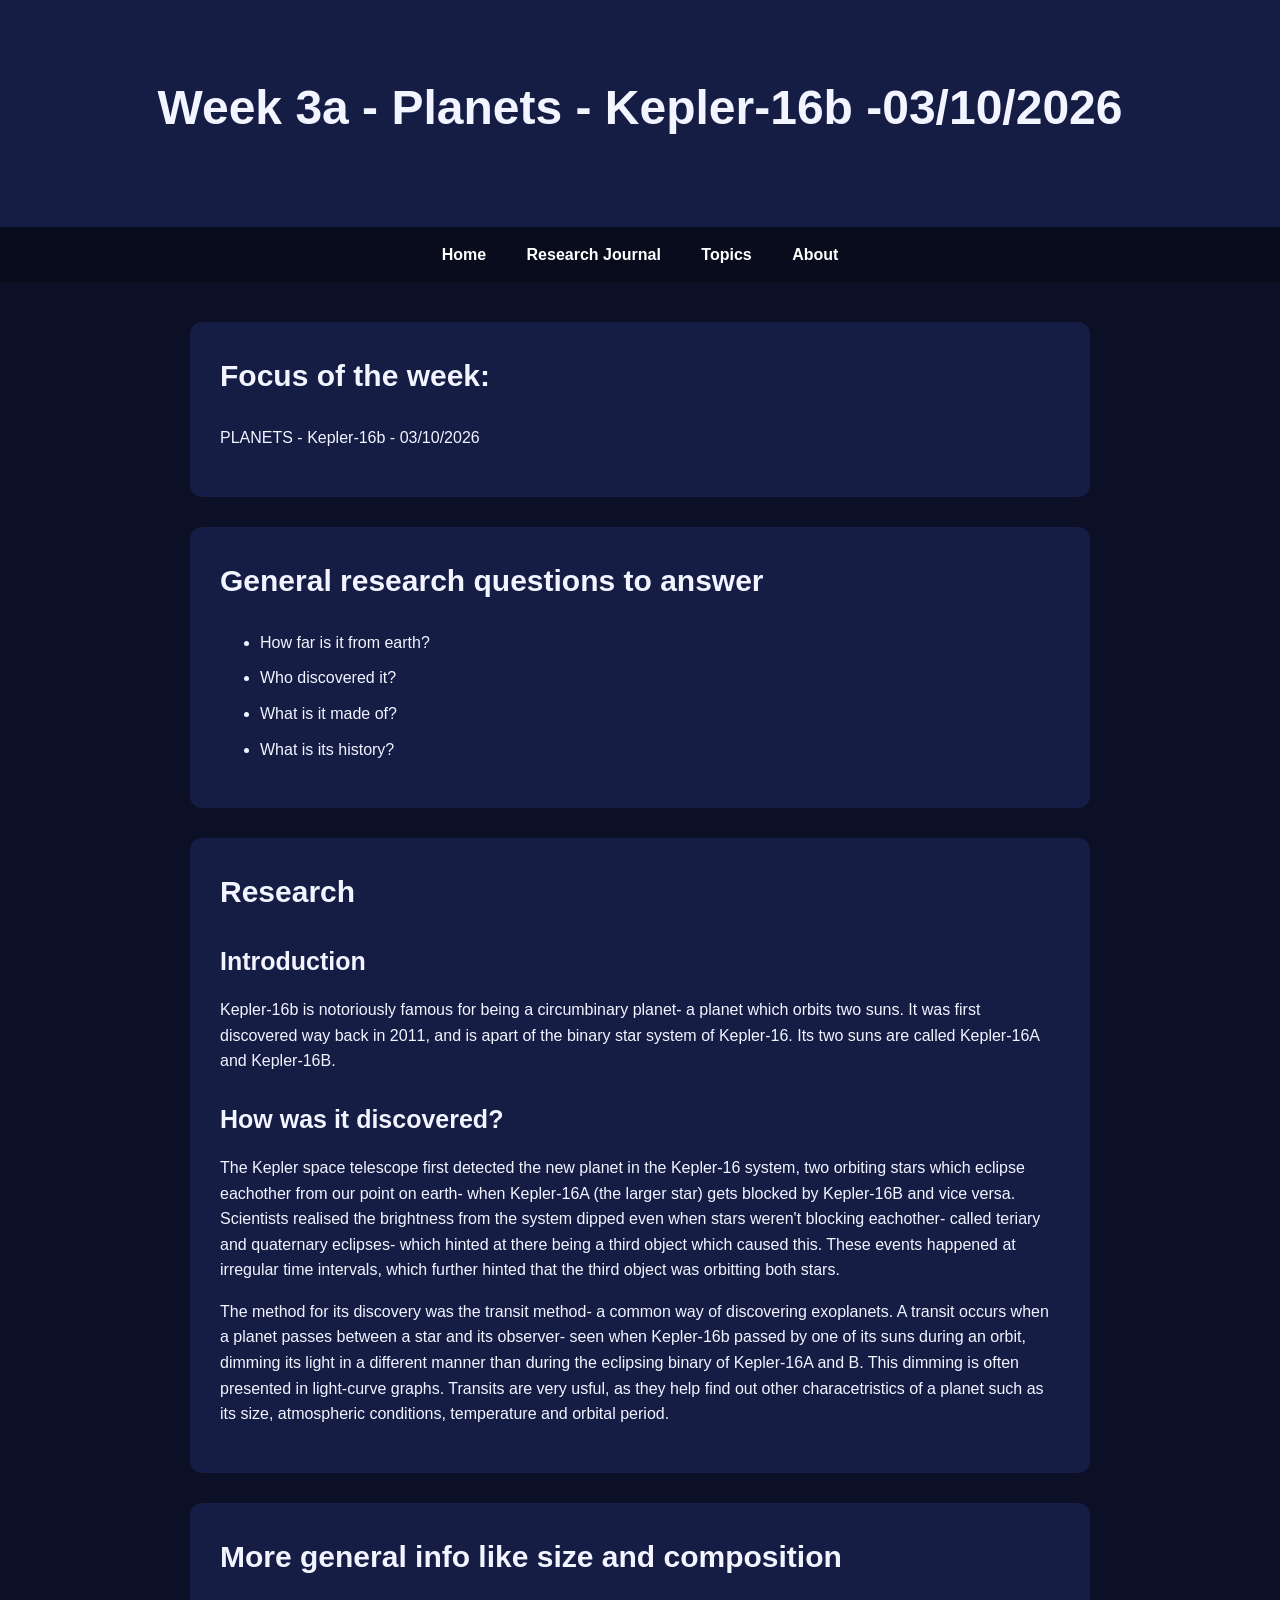
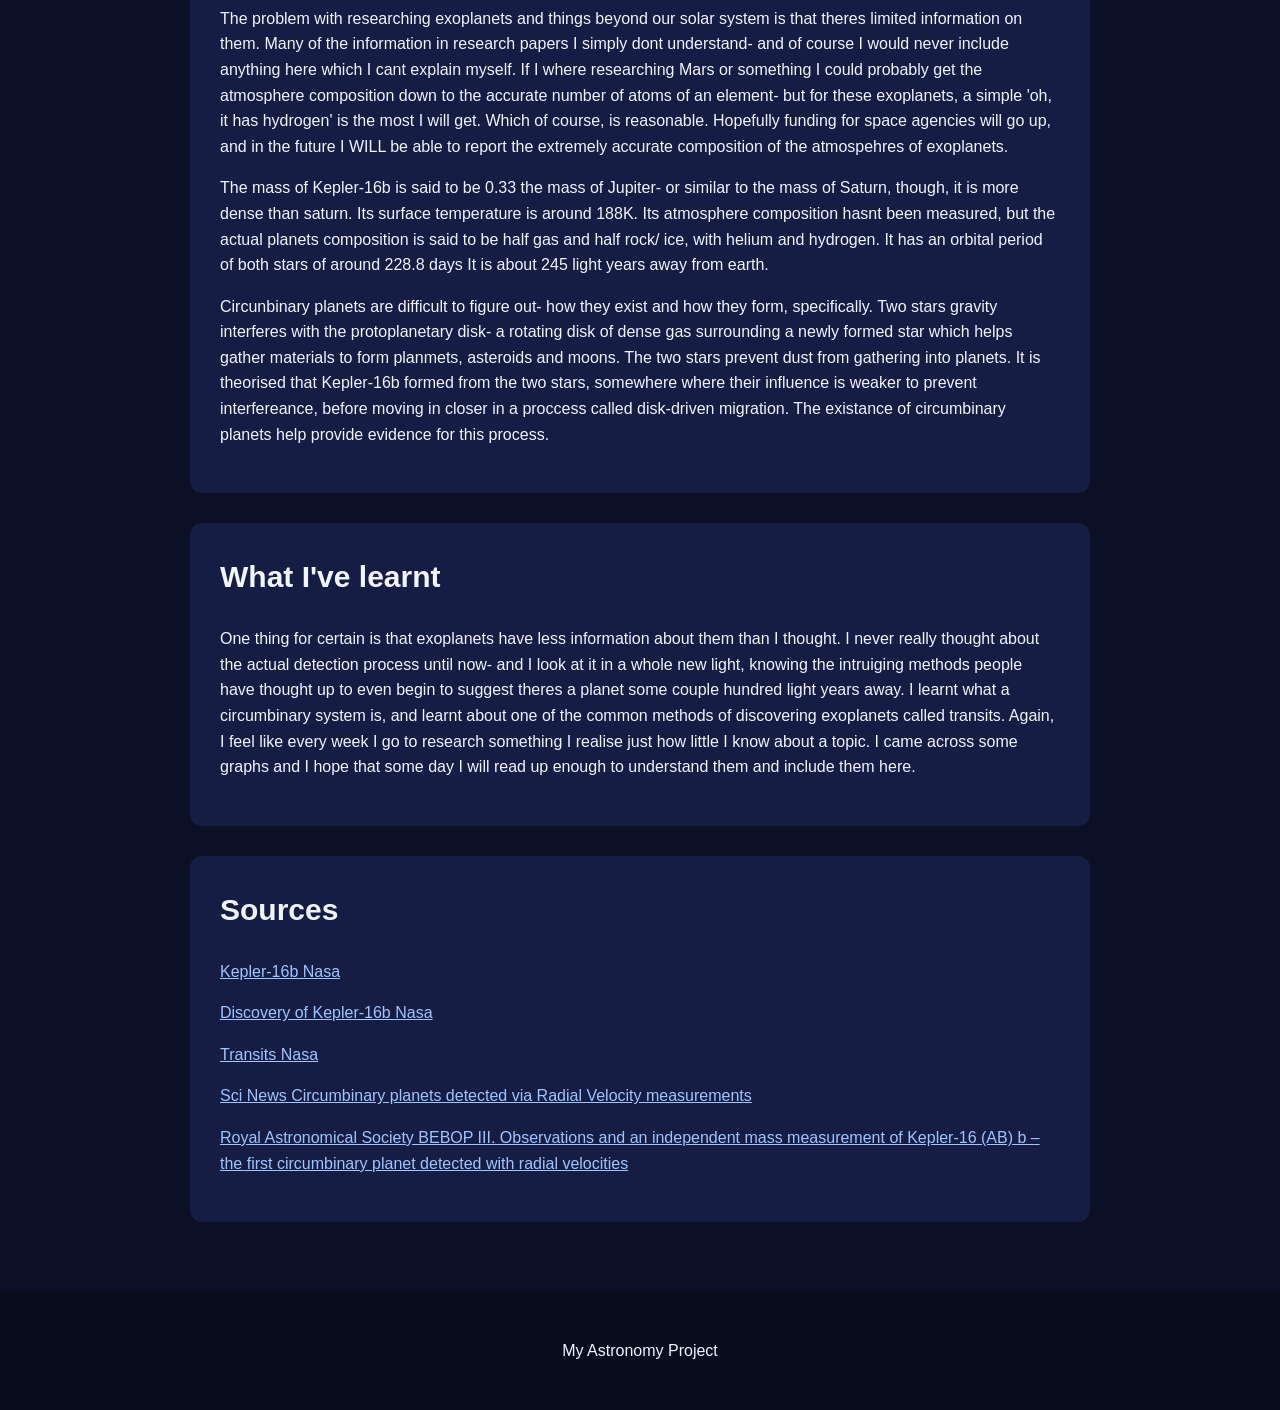
<file: week-3a.html>
<!DOCTYPE html>
<html lang="en">

<head>
  <meta charset="UTF-8">
  <title>Week 3a - Planets - Kepler-16b - 03/10/2026 </title>
  <link rel="stylesheet" href="style.css">
</head>

<body>
  <header>
    <h1>Week 3a - Planets - Kepler-16b -03/10/2026</h1>
  </header>

  <nav>
    <a href="index.html">Home</a>
    <a href="research-journal.html">Research Journal</a>
    <a href="index.html#topics">Topics</a>
    <a href="index.html#about">About</a>
  </nav>

  <main>

    <section>
      <h2> Focus of the week:</h2>

      <p>
        PLANETS - Kepler-16b - 03/10/2026
      </p>
    </section>

    <section>
      <h2> General research questions to answer</h2>

      <ul>
        <li>How far is it from earth?</li>
        <li>Who discovered it?</li>
        <li>What is it made of?</li>
        <li>What is its history?</li>
      </ul>
    </section>

    <section>
      <h2> Research</h2>
      <h3>Introduction</h3>
      <p>
        Kepler-16b is notoriously famous for being a circumbinary planet- a planet which orbits two suns. It was first discovered way back in 2011,
        and is apart of the binary star system of Kepler-16. Its two suns are called Kepler-16A and Kepler-16B.
      </p>
      <h3>How was it discovered?</h3>
      <p>
        The Kepler space telescope first detected the new planet in the Kepler-16 system, two orbiting stars which eclipse eachother
        from our point on earth- when Kepler-16A (the larger star) gets blocked by Kepler-16B and vice versa. 
        Scientists realised the brightness from the system dipped even when stars weren't blocking eachother- called teriary and 
        quaternary eclipses- which hinted at there being a third object which caused this.
        These events happened at irregular time intervals, which further hinted that the third object was orbitting both stars. 
      </p>
      <p>
        The method for its discovery was the transit method- a common way of discovering exoplanets. 
        A transit occurs when a planet passes between a star and its observer- seen when Kepler-16b passed by one of its suns during an orbit,
        dimming its light in a different manner than during the eclipsing binary of Kepler-16A and B.
        This dimming is often presented in light-curve graphs. Transits are very usful, as they help find out other characetristics of a planet
        such as its size, atmospheric conditions, temperature and orbital period.
      </p>
    </section>
<section>
      <h2>More general info like size and composition</h2>
      <p>
        The problem with researching exoplanets and things beyond our solar system is that theres limited information on them. Many of the
        information in research papers I simply dont understand- and of course I would never include anything here which I cant explain
        myself.
        If I where researching Mars or something I could probably get the atmosphere composition down to the accurate number of atoms of an element-
        but for these exoplanets, a simple 'oh, it has hydrogen' is the most I will get. Which of course, is reasonable. Hopefully 
        funding for space agencies will go up, and in the future I WILL be able to report the extremely accurate composition of the
        atmospehres of exoplanets. 
      </p>
      <p>
        The mass of Kepler-16b is said to be 0.33 the mass of Jupiter- or similar to the mass of Saturn, though, it is more dense than saturn.
        Its surface temperature is around 188K. Its atmosphere composition hasnt been measured, but the actual planets composition is 
        said to be half gas and half rock/ ice, with helium and hydrogen. It has an orbital period of both stars of around 228.8 days
        It is about 245 light years away from earth.
      </p>
      <p>
        Circunbinary planets are difficult to figure out- how they exist and how they form, specifically. Two stars gravity
        interferes with the protoplanetary disk- a rotating disk of dense gas surrounding a newly formed star which helps
        gather materials to form planmets, asteroids and moons. 
        The two stars prevent dust from gathering into planets.
        It is theorised that Kepler-16b formed from the two stars, somewhere where their influence is weaker to prevent interfereance,
        before moving in closer in a proccess called disk-driven migration. The existance of circumbinary planets help provide evidence for 
        this process.
      </p>
    </section>

      <section>
        <h2>What I've learnt</h2>

        <p>
        One thing for certain is that exoplanets have less information about them than I thought. I never really thought about the actual detection process
          until now- and I look at it in a whole new light, knowing the intruiging methods people have 
          thought up to even begin to suggest theres a planet some couple hundred light years away.
          I learnt what a circumbinary system is, and learnt about one of the common methods of discovering exoplanets called transits.
          Again, I feel like every week I go to research something I realise just how little I know about a topic. I came across some graphs and 
          I hope that some day I will read up enough to understand them and include them here.
        </p>
      </section>

    <section>
      <h2>Sources</h2>
       <p>
         <p>  <a href="https://science.nasa.gov/exoplanet-catalog/kepler-16b/">Kepler-16b Nasa</a> </p>
      <p>  <a href="https://www.jpl.nasa.gov/news/nasas-kepler-discovery-confirms-first-planet-orbiting-two-stars/">Discovery of Kepler-16b Nasa</a> </p>
      <p>  <a href="https://science.nasa.gov/exoplanets/whats-a-transit/">Transits Nasa</a> </p>
      <p>  <a href="https://www.sci.news/astronomy/radial-velocity-kepler-16b-10583.html">Sci News Circumbinary planets detected via Radial Velocity measurements</a> </p>
      <p>  <a href="https://academic.oup.com/mnras/article/511/3/3561/6515255?login=false">Royal Astronomical Society BEBOP III. Observations and an independent mass measurement of Kepler-16 (AB) b – the first circumbinary planet detected with radial velocities</a>  </p>
       </p>
    </section>
  </main>

  <footer>
   <p>My Astronomy Project</p>
  </footer>
  
</body>

</html>
</file>
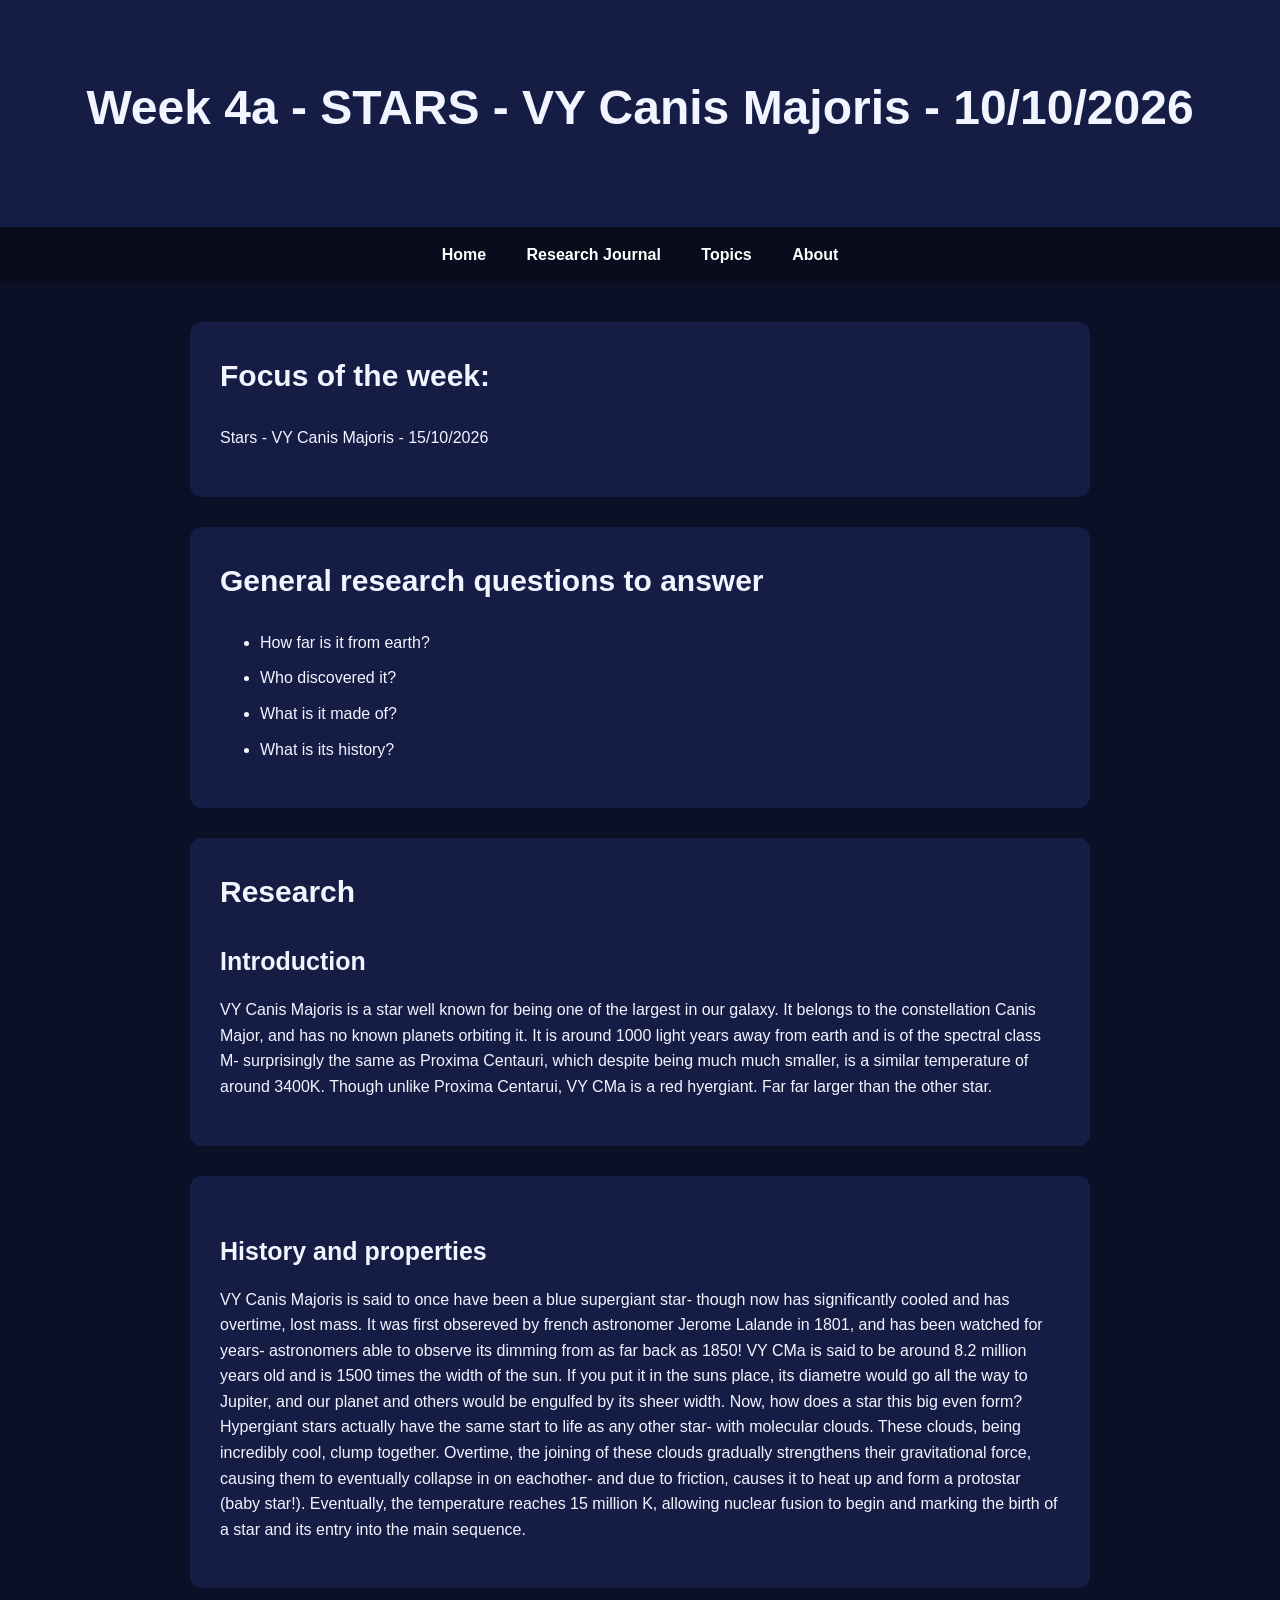
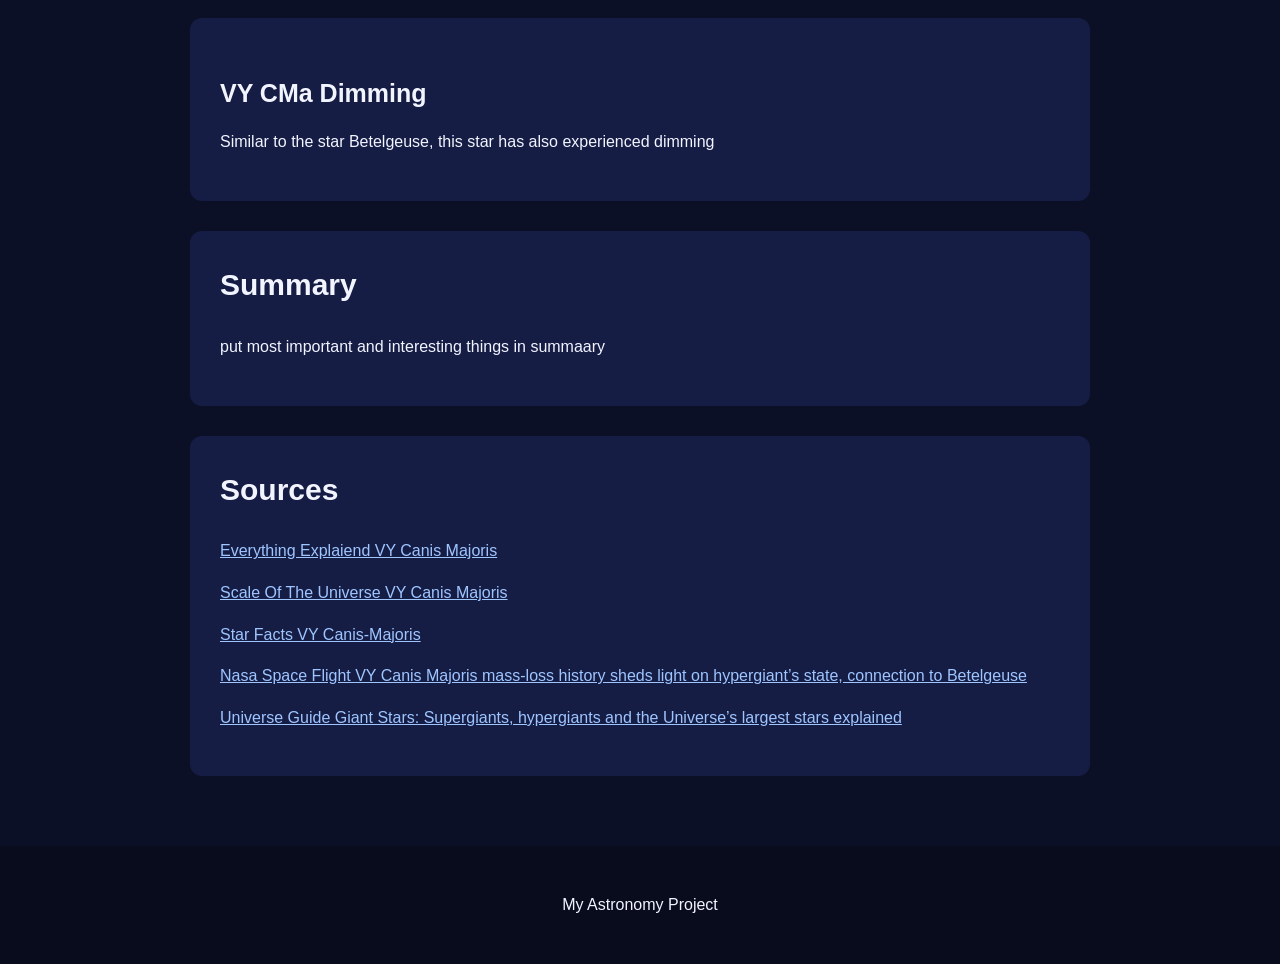
<file: week-4a.html>
<!DOCTYPE html>
<html lang="en">

<head>
  <meta charset="UTF-8">
  <title>Week 4a - STARS - VY Canis Majoris - 10/10/2026</title>
  <link rel="stylesheet" href="style.css">
</head>

<body>
  <header>
    <h1>Week 4a - STARS - VY Canis Majoris - 10/10/2026</h1>
  </header>

  <nav>
    <a href="index.html">Home</a>
    <a href="research-journal.html">Research Journal</a>
    <a href="index.html#topics">Topics</a>
    <a href="index.html#about">About</a>
  </nav>

  <main>

    <section>
      <h2> Focus of the week:</h2>

      <p>
        Stars - VY Canis Majoris - 15/10/2026
      </p>
    </section>

    <section>
      <h2> General research questions to answer</h2>

      <ul>
        <li>How far is it from earth?</li>
        <li>Who discovered it?</li>
        <li>What is it made of?</li>
        <li>What is its history?</li>
      </ul>
    </section>

    <section>
      <h2> Research</h2>
      <h3>Introduction</h3>
      <p>
        VY Canis Majoris is a star well known for being one of the largest in our galaxy. It belongs to the constellation Canis Major, and has no known planets orbiting it. It is around 1000 light 
        years away from earth and is of the spectral class M- surprisingly the same as Proxima Centauri, which despite being much much smaller, is a similar temperature of around 3400K. Though unlike Proxima Centarui,
        VY CMa is a red hyergiant. Far far larger than the other star.
      </p>
    </section>
    <section>
      <h3> History and properties</h3>
      <p>
        VY Canis Majoris is said to once have been a blue supergiant star- though now has significantly cooled and has overtime, lost mass. It was first obsereved by french astronomer Jerome Lalande in 1801, and has been watched for years-
        astronomers able to observe its dimming from as far back as 1850! VY CMa is said to be around 8.2 million years old and is 1500 times the width of the sun.
        If you put it in the suns place, its diametre would go all the way to Jupiter, and our planet and others would be engulfed by its sheer width. Now, how does a star this big even form? Hypergiant stars actually have the same
        start to life as any other star- with molecular clouds. These clouds, being incredibly cool, clump together. Overtime, the joining of these clouds gradually strengthens their gravitational force, causing them to eventually 
        collapse in on eachother- and due to friction, causes it to heat up and form a protostar (baby star!). Eventually, the temperature reaches 15 million K, allowing nuclear fusion to begin and marking the birth of a star and its entry into the main sequence.
      </p>
    </section>
  <section>
    <h3>VY CMa Dimming</h3>
    <p>
      Similar to the star Betelgeuse, this star has also experienced dimming 
    </p>
  </section>
      <section>
        <h2>Summary</h2>

        <p>
          put most important and interesting things in summaary
        </p>
      </section>

    <section>
      <h2>Sources</h2>
       <p>
         <p>  <a href="https://everything.explained.today/VY_Canis_Majoris/">Everything Explaiend VY Canis Majoris </a></p>
      <p>  <a href="https://scaleofuniverse.com/en-gb/universe/vy-canis-majoris">Scale Of The Universe VY Canis Majoris</a></p>
      <p>  <a href="https://www.star-facts.com/vy-canis-majoris/">Star Facts VY Canis-Majoris</a></p>
      <p>  <a href="https://www.nasaspaceflight.com/2021/04/big-star-mass-loss/">Nasa Space Flight VY Canis Majoris mass-loss history sheds light on hypergiant’s state, connection to Betelgeuse</a></p>
      <p>  <a href="https://www.universeguide.com/fact/giantstars">Universe Guide Giant Stars: Supergiants, hypergiants and the Universe’s largest stars explained</a>
 </p>
      <p>  <a href=""></a> </p>
      <p>  <a href=""></a> </p>
 
       </p>
    </section>
  </main>

  <footer>
   <p>My Astronomy Project</p>
  </footer>
  
</body>

</html>
</file>
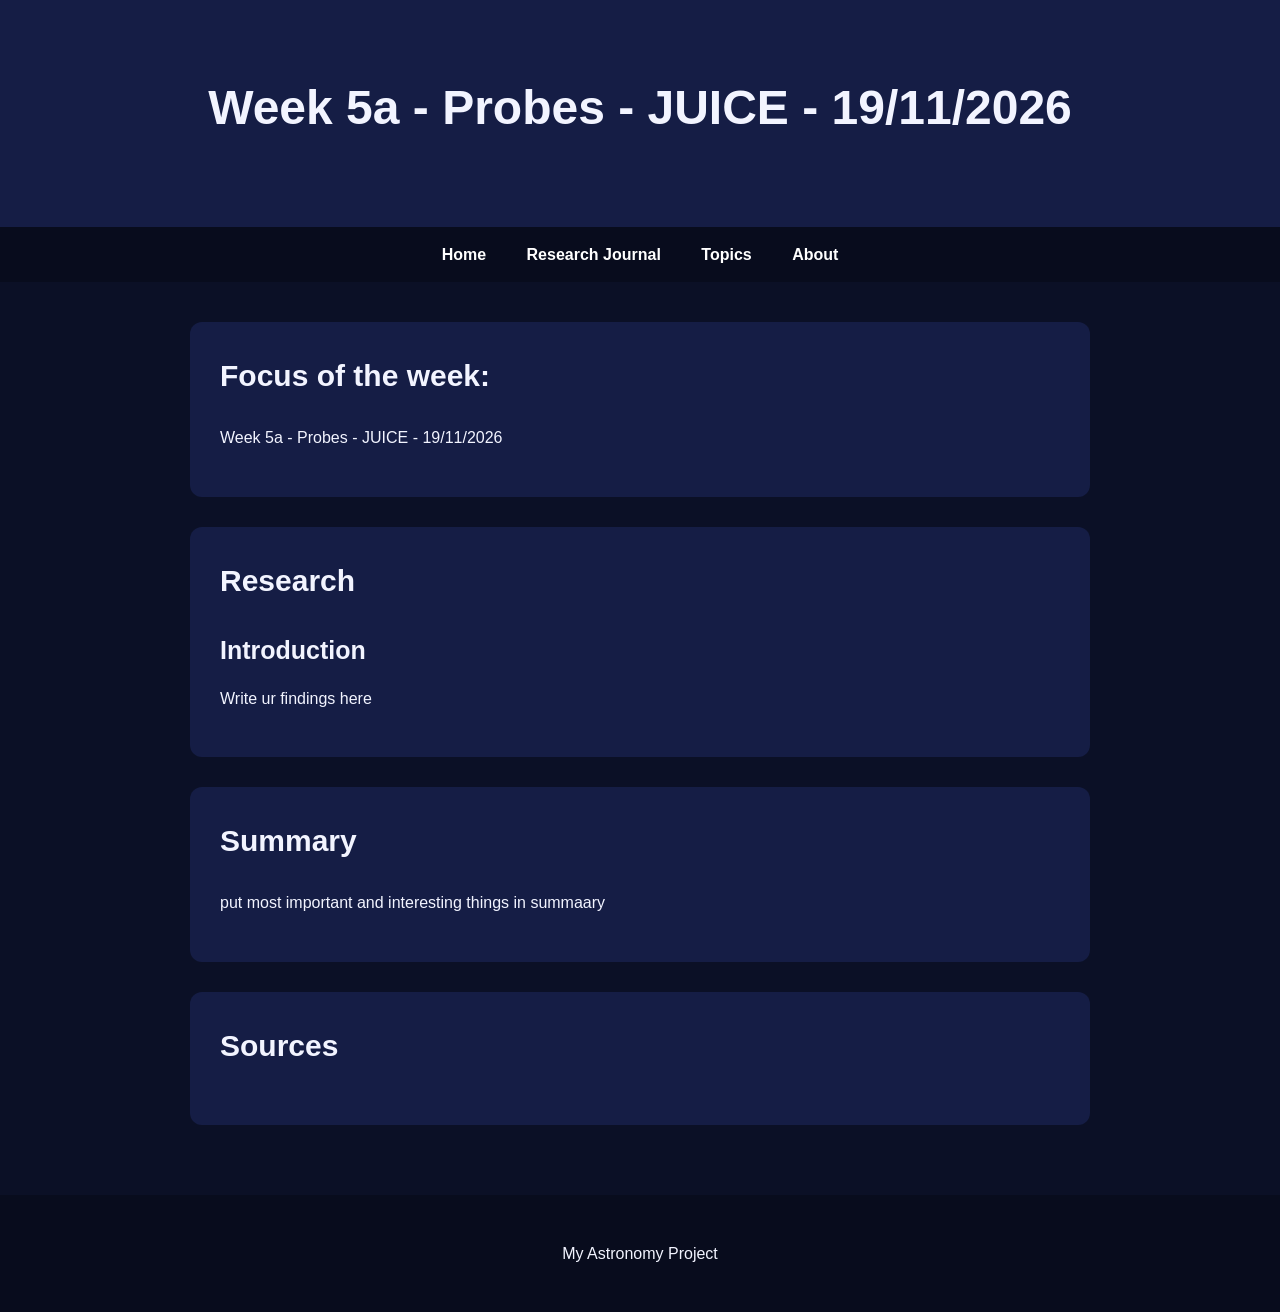
<file: week-5a.html>
<!DOCTYPE html>
<html lang="en">

<head>
  <meta charset="UTF-8">
  <title>Bweek 5q</title>
  <link rel="stylesheet" href="style.css">
</head>

<body>
  <header>
    <h1>Week 5a - Probes - JUICE - 19/11/2026</h1>
  </header>

  <nav>
    <a href="index.html">Home</a>
    <a href="research-journal.html">Research Journal</a>
    <a href="index.html#topics">Topics</a>
    <a href="index.html#about">About</a>
  </nav>

  <main>

    <section>
      <h2> Focus of the week:</h2>

      <p>
        Week 5a - Probes - JUICE - 19/11/2026
      </p>
    </section>

    <section>
      <h2> Research</h2>
      <h3>Introduction</h3>
      <p>
        Write ur findings here
      </p>
    </section>

      <section>
        <h2>Summary</h2>

        <p>
          put most important and interesting things in summaary
        </p>
      </section>

    <section>
      <h2>Sources</h2>
       <p>
         <p>  <a href=""></a> </p>
      <p>  <a href=""></a> </p>
      <p>  <a href=""></a> </p>
      <p>  <a href=""></a> </p>
      <p>  <a href=""></a> </p>
      <p>  <a href=""></a> </p>
      <p>  <a href=""></a> </p>
 
       </p>
    </section>
  </main>

  <footer>
   <p>My Astronomy Project</p>
  </footer>
  
</body>

</html>
</file>
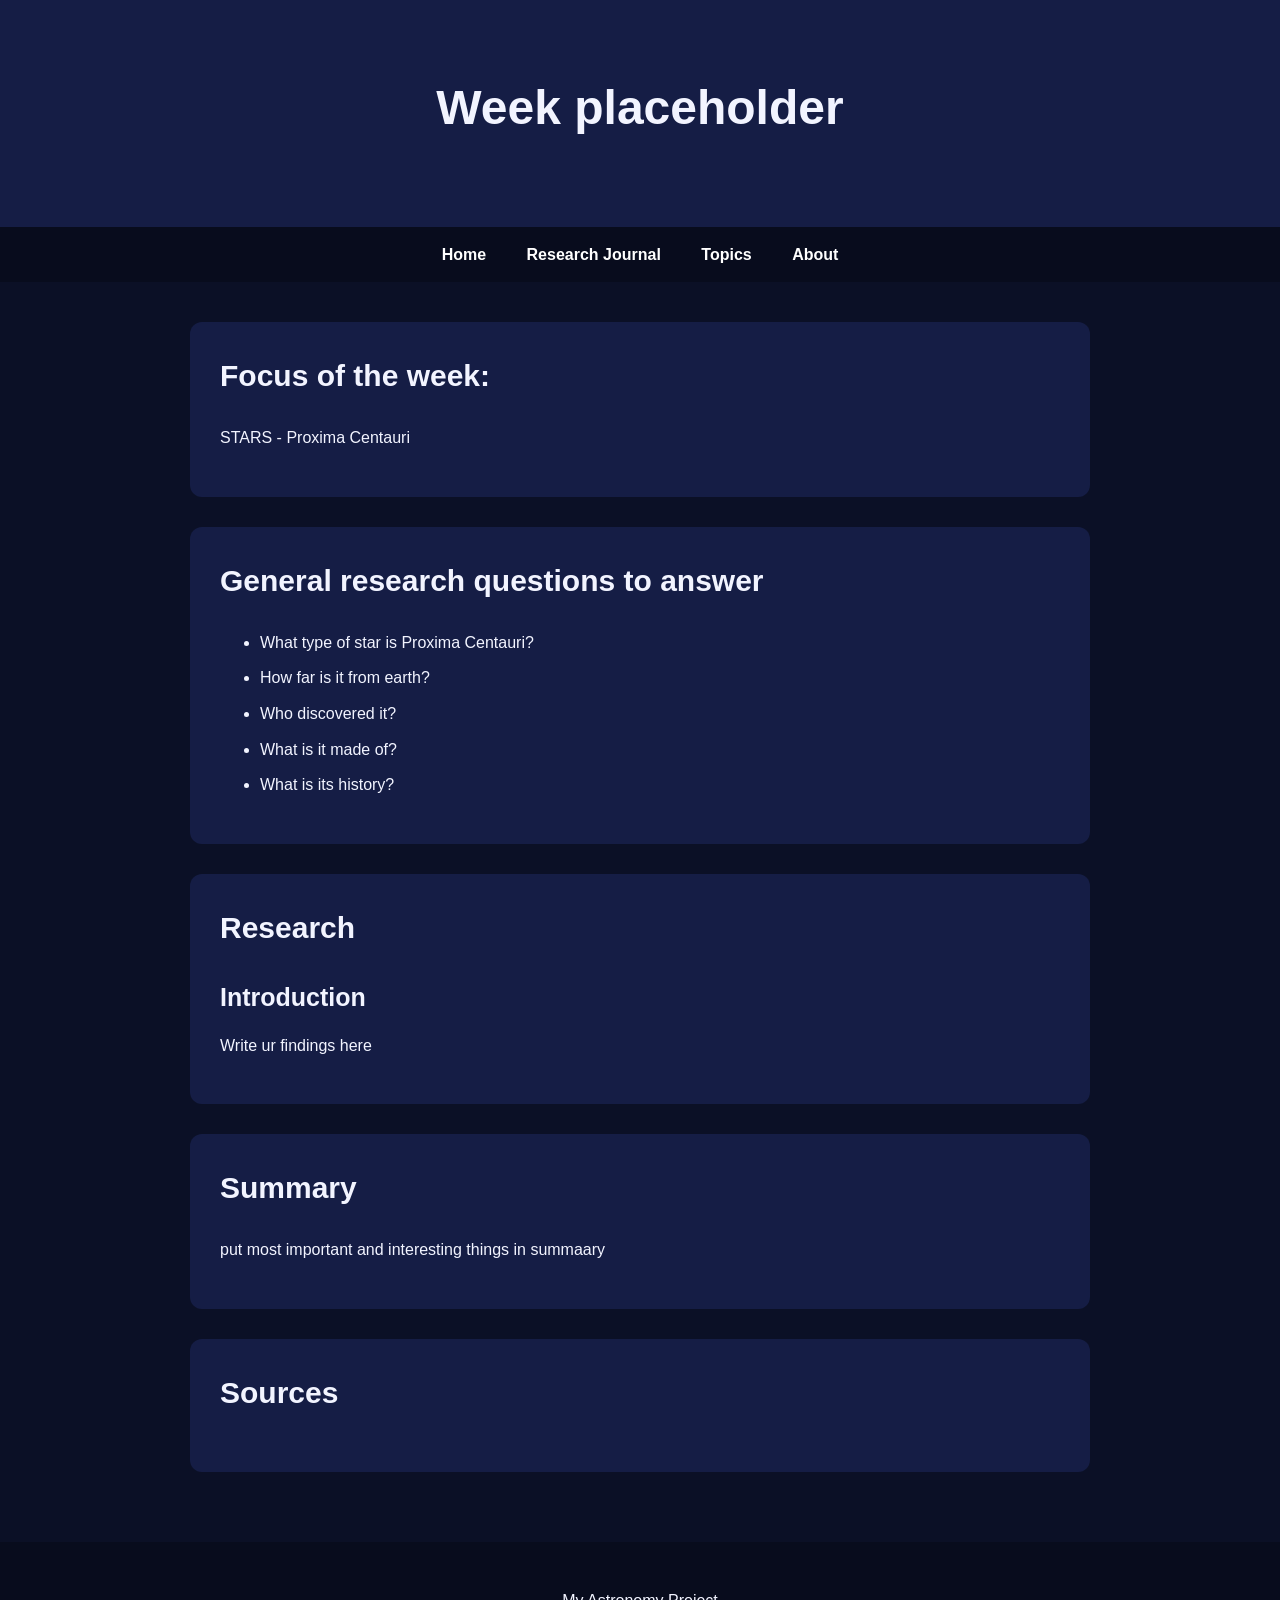
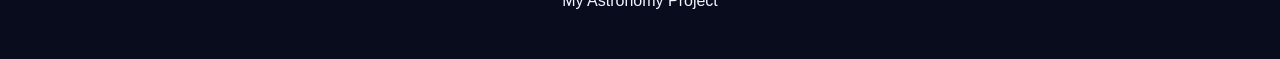
<file: week-place.html>
<!DOCTYPE html>
<html lang="en">

<head>
  <meta charset="UTF-8">
  <title>Week 2 placeholder </title>
  <link rel="stylesheet" href="style.css">
</head>

<body>
  <header>
    <h1>Week placeholder</h1>
  </header>

  <nav>
    <a href="index.html">Home</a>
    <a href="research-journal.html">Research Journal</a>
    <a href="index.html#topics">Topics</a>
    <a href="index.html#about">About</a>
  </nav>

  <main>

    <section>
      <h2> Focus of the week:</h2>

      <p>
        STARS - Proxima Centauri
      </p>
    </section>

    <section>
      <h2> General research questions to answer</h2>

      <ul>
        <li>What type of star is Proxima Centauri?</li>
        <li>How far is it from earth?</li>
        <li>Who discovered it?</li>
        <li>What is it made of?</li>
        <li>What is its history?</li>
      </ul>
    </section>

    <section>
      <h2> Research</h2>
      <h3>Introduction</h3>
      <p>
        Write ur findings here
      </p>
    </section>

      <section>
        <h2>Summary</h2>

        <p>
          put most important and interesting things in summaary
        </p>
      </section>

    <section>
      <h2>Sources</h2>
       <p>
         <p>  <a href=""></a> </p>
      <p>  <a href=""></a> </p>
      <p>  <a href=""></a> </p>
      <p>  <a href=""></a> </p>
      <p>  <a href=""></a> </p>
      <p>  <a href=""></a> </p>
      <p>  <a href=""></a> </p>
 
       </p>
    </section>
  </main>

  <footer>
   <p>My Astronomy Project</p>
  </footer>
  
</body>

</html>
</file>
<file: style.css>
body {
    margin: 0;
    font-family: Arial, sans-serif;
    background-color: #0b1026;
    color: #f2f4ff;
    line-height: 1.6;
}

header {
    text-align: center;
    padding: 70px 20px;
    background-color: #151d45;
}

header h1 {
    font-size: 48px;
    margin: 0 0 10px;
}

header p {
    font-size: 20px;
    margin: 0;
}

nav {
    background-color: #080c1d;
    text-align: center;
    padding: 15px;
    position: sticky;
    top: 0;
}

nav a {
    color: #ffffff;
    text-decoration: none;
    margin: 0 18px;
    font-weight: bold;
}

nav a:hover {
    text-decoration: underline;
}

/* Main content */
main {
    max-width: 900px;
    margin: auto;
    padding: 40px 20px;
}

section {
    background-color: #151d45;
    padding: 30px;
    margin-bottom: 30px;
    border-radius: 12px;
}

section h3 {
    margin-top: 25px;
    margin-bottom: 8px;
    font-size: 25px;
}

h2 {
    font-size: 30px;
    margin-top: 0;
}

li {
    margin-bottom: 10px;
}

a {
    color: #9fc5ff;
}

a:hover {
    color: #ffffff;
}

footer {
    text-align: center;
    padding: 30px;
    background-color: #080c1d;
}
</file>
